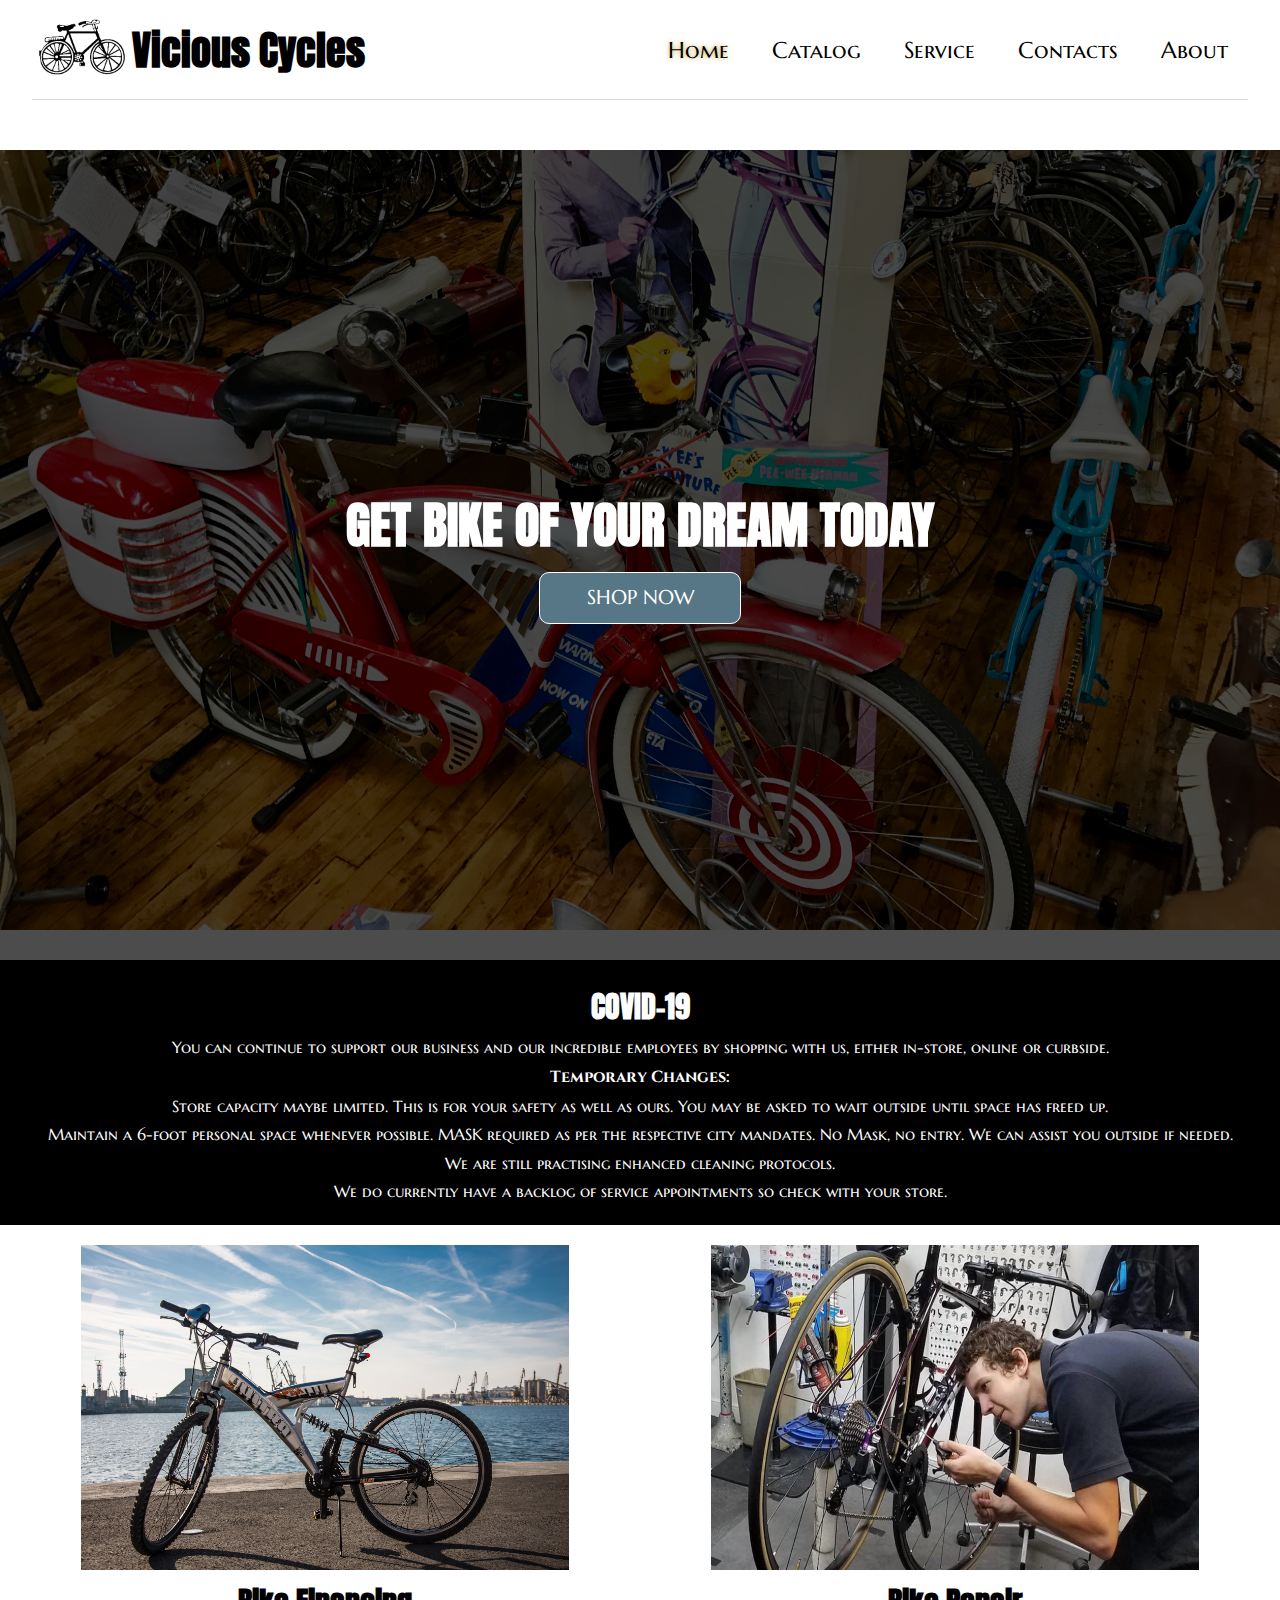
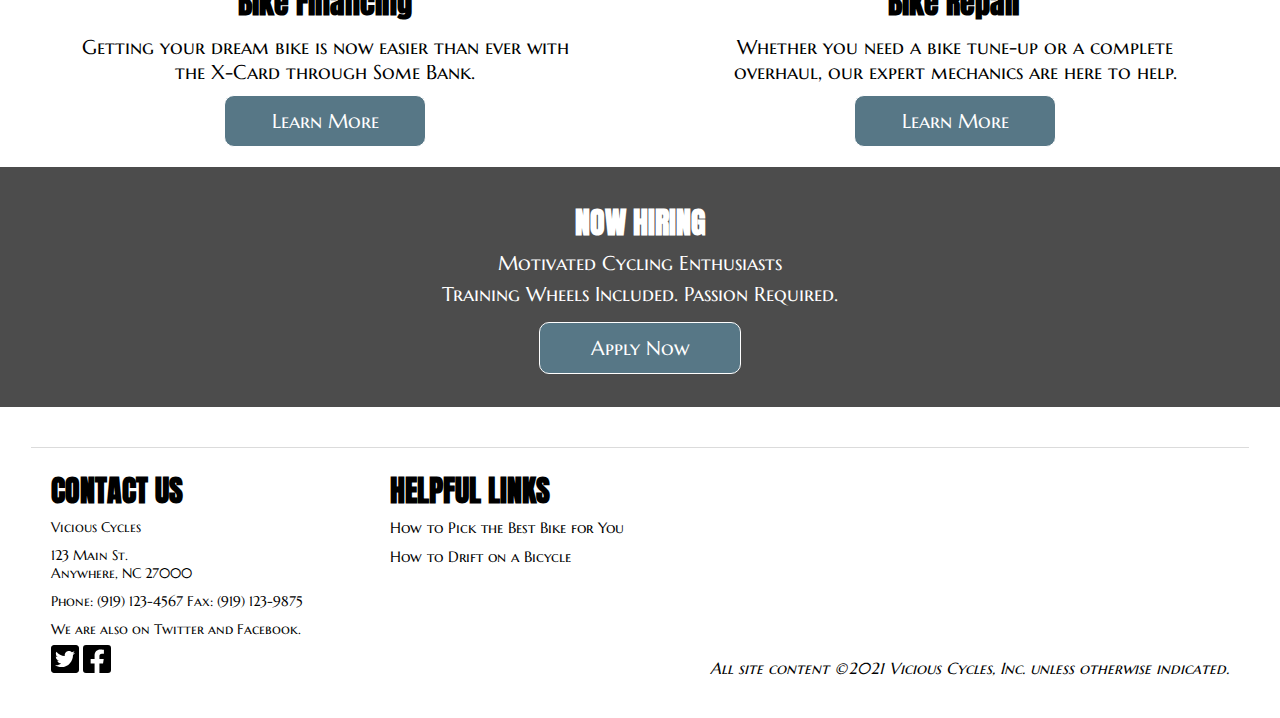
<file: index.html>
<!DOCTYPE html>
<html lang="en">
  <head>
    <meta charset="UTF-8" />
    <meta name="viewport" content="width=device-width, initial-scale=1.0" />
    <title>Vicious Cycles | Home</title>
    <link rel="icon" type="image/x-icon" href="images/favicon/favicon.ico" sizes="32x32">
    <link href="css/index.css" rel="stylesheet" type="text/css" />
  </head>
  <body>
    <header class="header">
      <div class="header__sub-container">
        <div class="logo-container">
          <img
            src="images/logo.png"
            alt="Vicious Cycles Logo"
            class="logo-container__logo"
          />
          <h2 class="logo-container__company-name">Vicious Cycles</h2>
        </div>
        <nav class="nav-container">
          <div class="nav-container__sub-container">
            <a class="nav-container__link nav-container__link_active">Home</a>
            <a href="catalog.html" class="nav-container__link">Catalog</a>
            <a href="service.html" class="nav-container__link">Service</a>
            <a href="contacts.html" class="nav-container__link">Contacts</a>
            <a href="about.html" class="nav-container__link">About</a>
          </div>
          <ul class="nav-container_burger">
            <li class="nav-container_burger__root">
              <ul class="dropdown">
                <li class="dropdown__item">
                  <a href="catalog.html" class="nav-container__link">Catalog</a>
                </li>
                <li class="dropdown__item">
                  <a href="service.html" class="nav-container__link">Service</a>
                </li>
                <li class="dropdown__item">
                  <a href="contacts.html" class="nav-container__link">Contacts</a>
                </li>
                <li class="dropdown__item">
                  <a href="about.html" class="nav-container__link">About</a>
                </li>
              </ul>
            </li>
          </ul>
        </nav>
      </div>
    </header>
    <main class="main">
      <section class="scene">
        <h1 class="scene__title">GET BIKE OF YOUR DREAM TODAY</h1>
        <a href="catalog.html" class="button">SHOP NOW</a>
        <div class="shadow"></div>
      </section>
      <section class="info">
        <h2>COVID-19</h2>
        <p class="info__text">You can continue to support our business and our incredible employees by shopping with us, either in-store, online or curbside.</p>
        <p class="info__text"><span class="info__text bold">Temporary Changes:</span></p>
        <p class="info__text">Store capacity maybe limited. This is for your safety as well as ours. You may be asked to wait outside until space has freed up.</p>
        <p class="info__text">Maintain a 6-foot personal space whenever possible. MASK required as per the respective city mandates. No Mask, no entry. We can assist you outside if needed.</p>
        <p class="info__text">We are still practising enhanced cleaning protocols.</p>
        <p class="info__text">We do currently have a backlog of service appointments so check with your store.</p>
      </section>
      <section class="card-container">
        <div class="card-container__item">
          <img alt="bike" src="images/bike.jpg" class="card-container__item__image" />
          <h2 class="mt10">Bike Financing</h2>
          <p class="mt10 fs2 card-container__item__text">Getting your dream bike is now easier than ever with the X-Card through Some Bank.</p>
          <a href="" class="button">Learn More</a>
        </div>
        <div class="card-container__item">
          <img alt="repair technician" src="images/repair_service.jpg" class="card-container__item__image"/>
          <h2 class="mt10">Bike Repair</h2>
          <p class="mt10 fs2 card-container__item__text">Whether you need a bike tune-up or a complete overhaul, our expert mechanics are here to help.</p>
          <a href="service.html" class="button">Learn More</a>
        </div>
      </section>
      <section class="vertical-alignment now-hiring">
        <h2 class="z1">NOW HIRING</h2>
        <p class="fs2 z1">Motivated Cycling Enthusiasts</p>
        <p class="fs2 z1">Training Wheels Included. Passion Required.</p>
        <a href="" class="button">Apply Now</a>
        <div class="shadow"></div>
      </section>
    </main>
    <footer class="footer">
      <div class="footer__sub-container">
        <section class="vertical-alignment">
          <h2>CONTACT US</h2>
          <p class="contact-us-text">Vicious Cycles</p>
          <p class="contact-us-text">123 Main St. <br> Anywhere, NC 27000</p>
          <p class="contact-us-text">Phone: (919) 123-4567 Fax: (919) 123-9875</p>
          <p class="contact-us-text">We are also on Twitter and Facebook.</p>
          <div><i class="icon icon_twitter"></i><i class="icon icon_facebook"></i></div>
        </section>
        <section class="vertical-alignment">
          <h2>HELPFUL LINKS</h2>
          <a class="link" target="_blank" href="https://www.centurycycles.com/buyers-guides/bicycle-types-how-to-pick-the-best-bike-for-you-pg9.htm">How to Pick the Best Bike for You</a>
          <a class="link" target="_blank" href="https://www.wikihow.com/Drift-on-a-Bicycle">How to Drift on a Bicycle</a>
        </section>
        <div class="copyrights">
          <p class="copyrights__text">All site content ©2021 Vicious Cycles, Inc. unless otherwise indicated.</p>
        </div>
      </div>
    </footer>
  </body>
</html>
</file>
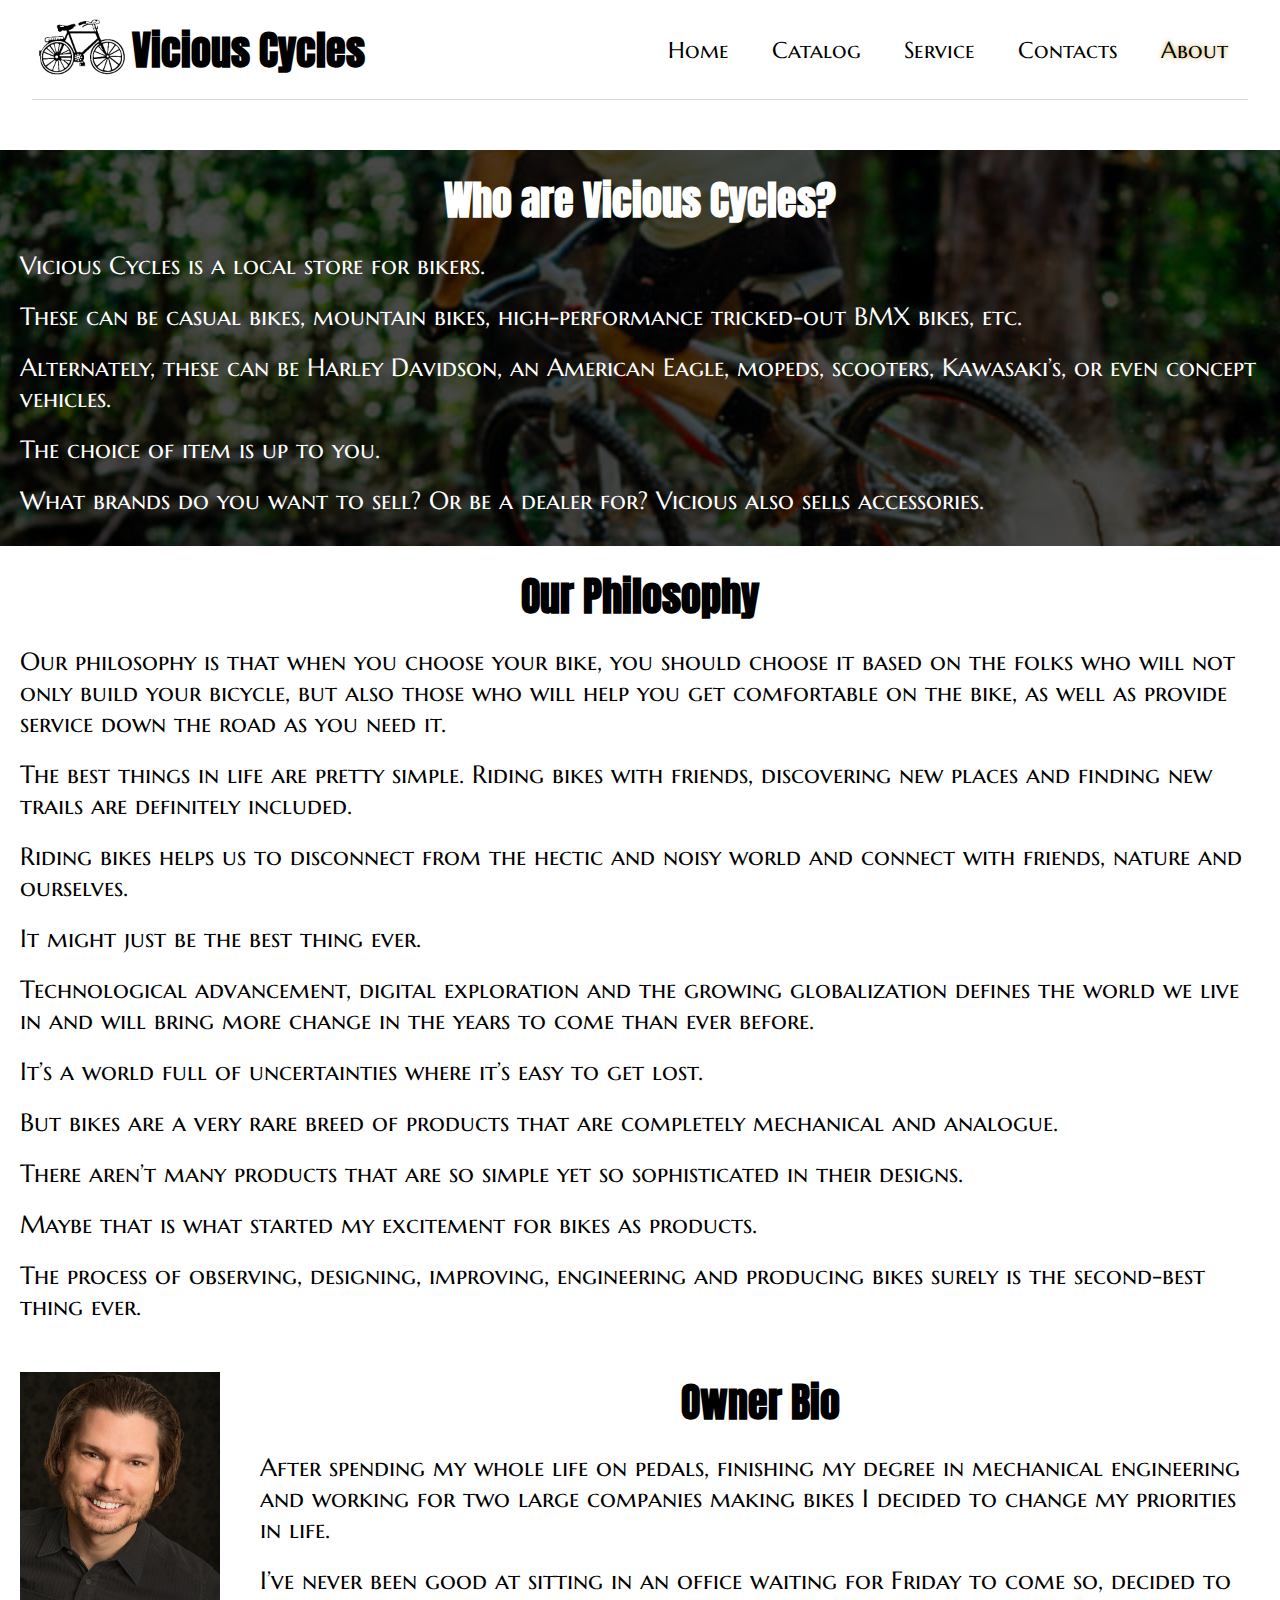
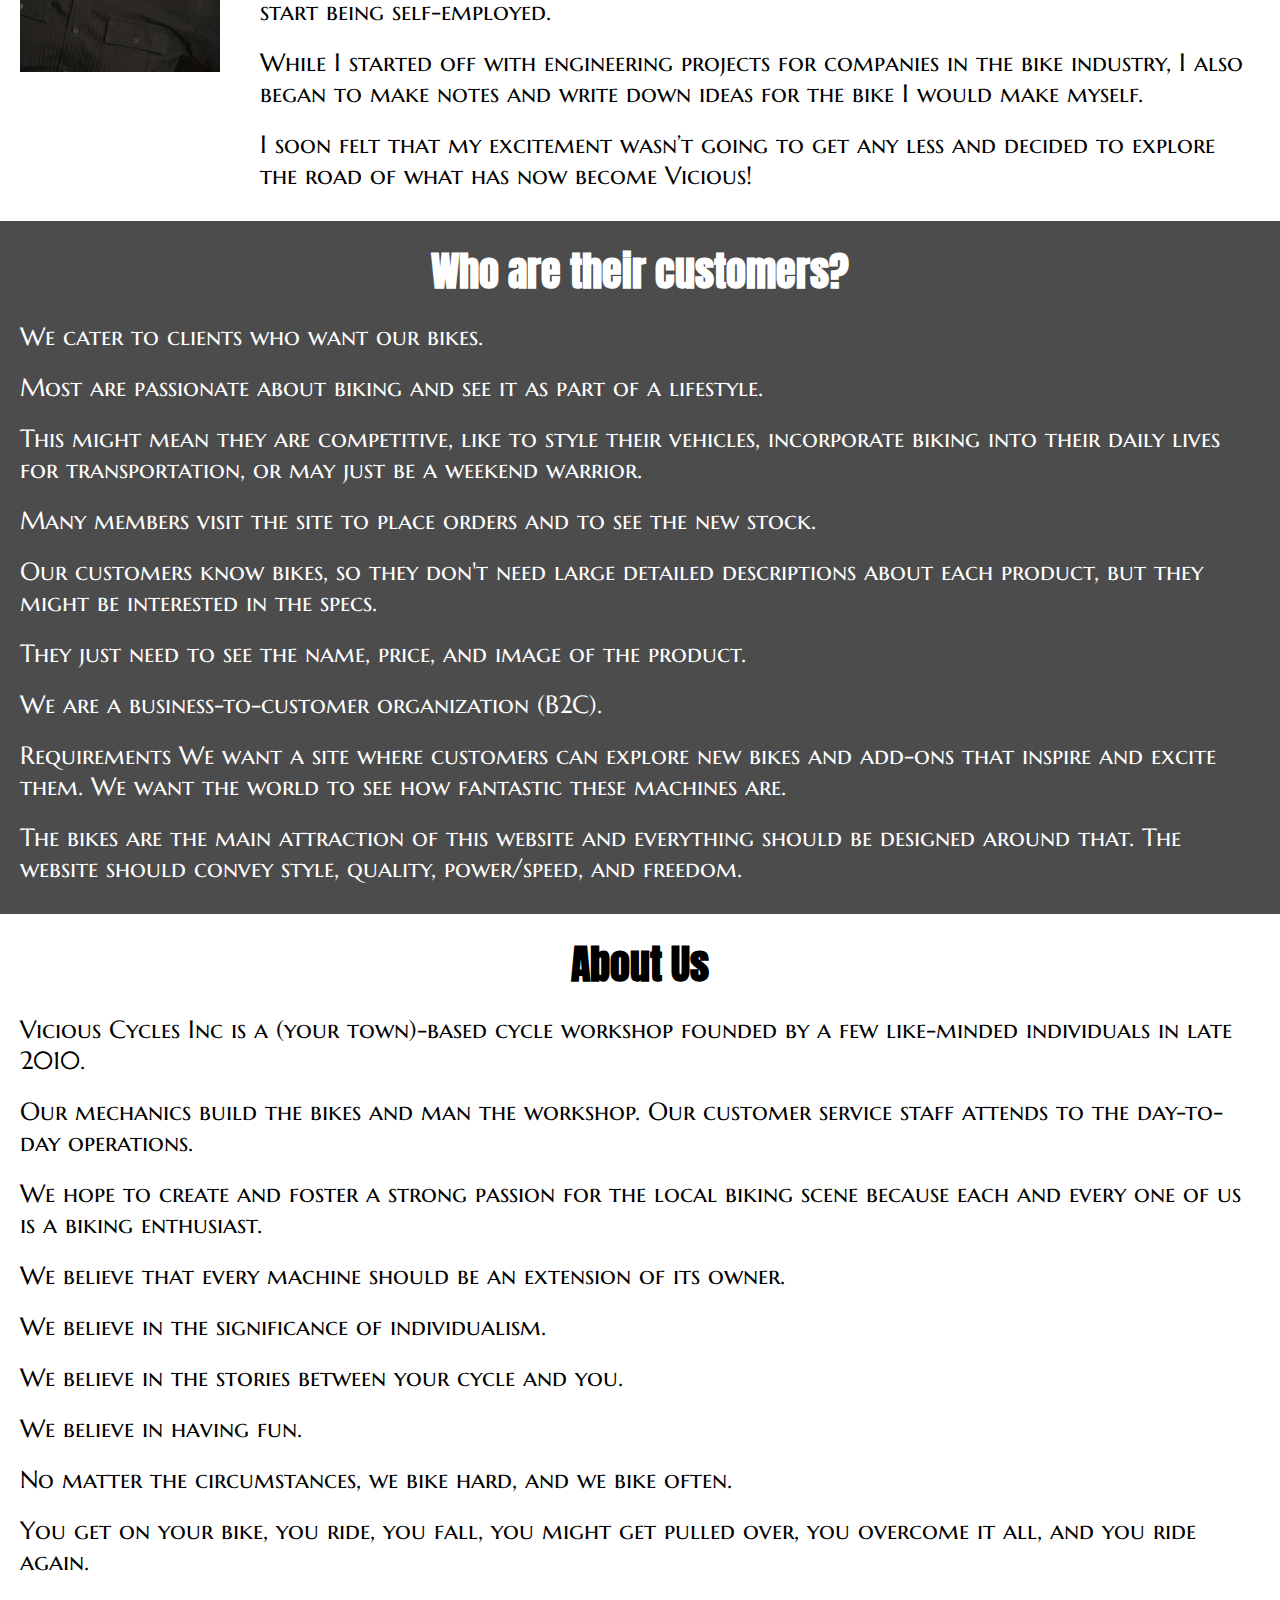
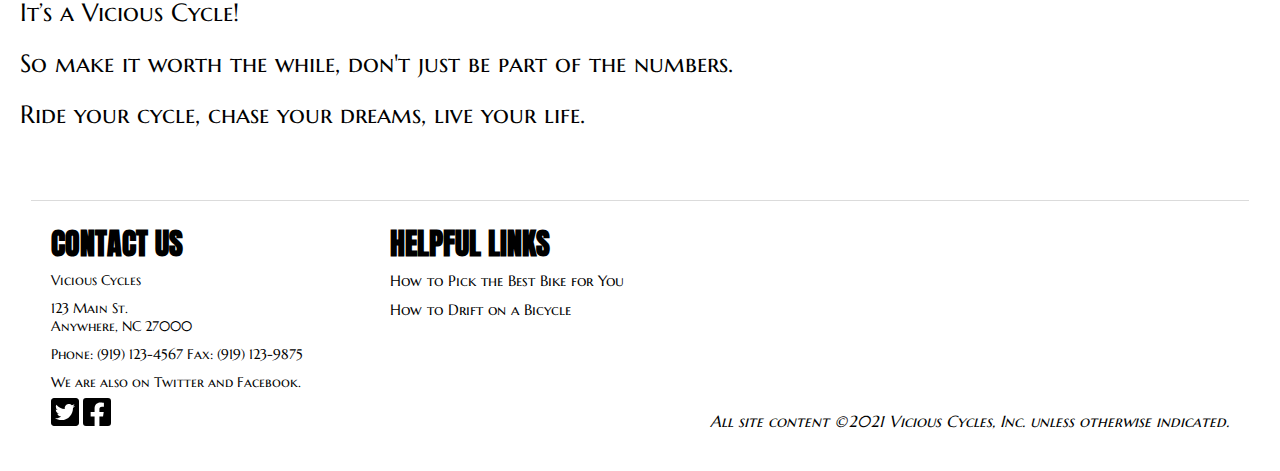
<file: about.html>
<!DOCTYPE html>
<html lang="en">
  <head>
    <meta charset="UTF-8" />
    <meta name="viewport" content="width=device-width, initial-scale=1.0" />
    <title>Vicious Cycles | About</title>
    <link rel="icon" type="image/x-icon" href="images/favicon/favicon.ico" sizes="32x32">
    <link href="css/index.css" rel="stylesheet" type="text/css" />
  </head>
  <body>
    <header class="header">
      <div class="header__sub-container">
        <div class="logo-container">
          <img
            src="images/logo.png"
            alt="Vicious Cycles Logo"
            class="logo-container__logo"
          />
          <h1 class="logo-container__company-name">Vicious Cycles</h1>
        </div>
        <nav class="nav-container">
          <div class="nav-container__sub-container">
            <a href="index.html" class="nav-container__link">Home</a>
            <a href="catalog.html" class="nav-container__link">Catalog</a>
            <a href="service.html" class="nav-container__link">Service</a>
            <a href="contacts.html" class="nav-container__link">Contacts</a>
            <a class="nav-container__link nav-container__link_active">About</a>
          </div>
          <ul class="nav-container_burger">
            <li class="nav-container_burger__root">
              <ul class="dropdown">
                <li class="dropdown__item">
                  <a href="index.html" class="nav-container__link">Home</a>
                </li>
                <li class="dropdown__item">
                  <a href="catalog.html" class="nav-container__link">Catalog</a>
                </li>
                <li class="dropdown__item">
                  <a href="service.html" class="nav-container__link">Service</a>
                </li>
                <li class="dropdown__item">
                  <a href="contacts.html" class="nav-container__link">Contacts</a>
                </li>
              </ul>
            </li>
          </ul>
        </nav>
      </div>
    </header>
    <main class="main">
      <article class="about-article about-article_first-background">
        <div class="about-article__sub-container z1 invert-color">
          <h2 class="about-article__title">Who are Vicious Cycles?</h2>
          <p class="about-article__text">
            Vicious Cycles is a local store for bikers.
          </p>
          <p class="about-article__text">
            These can be casual bikes, mountain bikes, high-performance tricked-out BMX bikes, etc.
          </p>
          <p class="about-article__text">
            Alternately, these can be Harley Davidson, an American Eagle, mopeds, scooters, Kawasaki’s, or even concept vehicles.
          </p>
          <p class="about-article__text">
            The choice of item is up to you.
          </p>
          <p class="about-article__text">
            What brands do you want to sell? Or be a dealer for? Vicious also sells accessories.
          </p>
        </div>
        <div class="shadow"></div>
      </article>
      <article class="about-article">
        <div class="about-article__sub-container">
          <h2 class="about-article__title">Our Philosophy</h2>
          <p class="about-article__text">
            Our philosophy is that when you choose your bike, you should choose it based on the folks who will not only build your bicycle, but also those who will help you get comfortable on the bike, as well as provide service down the road as you need it.
          </p>
          <p class="about-article__text">
            The best things in life are pretty simple. Riding bikes with friends, discovering new places and finding new trails are definitely included.
          </p>
          <p class="about-article__text">
            Riding bikes helps us to disconnect from the hectic and noisy world and connect with friends, nature and ourselves.
          </p>
          <p class="about-article__text">
            It might just be the best thing ever.
          </p>
          <p class="about-article__text">
            Technological advancement, digital exploration and the growing globalization defines the world we live in and will bring more change in the years to come than ever before.
          </p>
          <p class="about-article__text">
            It’s a world full of uncertainties where it’s easy to get lost.
          </p>
          <p class="about-article__text">
            But bikes are a very rare breed of products that are completely mechanical and analogue.
          </p>
          <p class="about-article__text">
            There aren’t many products that are so simple yet so sophisticated in their designs.
          </p>
          <p class="about-article__text">
            Maybe that is what started my excitement for bikes as products.
          </p>
          <p class="about-article__text">
            The process of observing, designing, improving, engineering and producing bikes surely is the second-best thing ever.
          </p>
        </div>
      </article>
      <article class="about-article">
        <img class="photo" src="images/random_dude.jpg" alt="owner's photo">
        <div class="about-article__sub-container bio">
          <h2 class="about-article__title">Owner Bio</h2>
          <p class="about-article__text">
            After spending my whole life on pedals, finishing my degree in mechanical engineering and working for two large companies making bikes I decided to change my priorities in life.
          </p>
          <p class="about-article__text">
            I’ve never been good at sitting in an office waiting for Friday to come so, decided to start being self-employed.
          </p>
          <p class="about-article__text">
            While I started off with engineering projects for companies in the bike industry, I also began to make notes and write down ideas for the bike I would make myself.
          </p>
          <p class="about-article__text">
            I soon felt that my excitement wasn’t going to get any less and decided to explore the road of what has now become Vicious!
          </p>
        </div>
      </article>
      <article class="about-article about-article_second-background">
        <div class="about-article__sub-container z1 invert-color">
          <h2 class="about-article__title">Who are their customers?</h2>
          <p class="about-article__text">
            We cater to clients who want our bikes.
          </p>
          <p class="about-article__text">
            Most are passionate about biking and see it as part of a lifestyle.
          </p>
          <p class="about-article__text">
            This might mean they are competitive, like to style their vehicles, incorporate biking into their daily lives for transportation, or may just be a weekend warrior.
          </p>
          <p class="about-article__text">
            Many members visit the site to place orders and to see the new stock.
          </p>
          <p class="about-article__text">
            Our customers know bikes, so they don't need large detailed descriptions about each product, but they might be interested in the specs.
          </p>
          <p class="about-article__text">
            They just need to see the name, price, and image of the product.
          </p>
          <p class="about-article__text">
            We are a business-to-customer organization (B2C).
          </p>
          <p class="about-article__text">
            Requirements We want a site where customers can explore new bikes and add-ons that inspire and excite them. We want the world to see how fantastic these machines are.
          </p>
          <p class="about-article__text">
            The bikes are the main attraction of this website and everything should be designed around that. The website should convey style, quality, power/speed, and freedom.
          </p>
        </div>
        <div class="shadow"></div>
      </article>
      <article class="about-article">
        <div class="about-article__sub-container">
          <h2 class="about-article__title">About Us</h2>
          <p class="about-article__text">
            Vicious Cycles Inc is a (your town)-based cycle workshop founded by a few like-minded individuals in late 2010.
          </p>
          <p class="about-article__text">
            Our mechanics build the bikes and man the workshop. Our customer service staff attends to the day-to-day operations.
          </p>
          <p class="about-article__text">
            We hope to create and foster a strong passion for the local biking scene because each and every one of us is a biking enthusiast.
          </p>
          <p class="about-article__text">
            We believe that every machine should be an extension of its owner.
          </p>
          <p class="about-article__text">
            We believe in the significance of individualism.
          </p>
          <p class="about-article__text">
            We believe in the stories between your cycle and you.
          </p>
          <p class="about-article__text">
            We believe in having fun.
          </p>
          <p class="about-article__text">
            No matter the circumstances, we bike hard, and we bike often.
          </p>
          <p class="about-article__text">
            You get on your bike, you ride, you fall, you might get pulled over, you overcome it all, and you ride again.
          </p>
          <p class="about-article__text">
            It’s a Vicious Cycle!
          </p>
          <p class="about-article__text">
            So make it worth the while, don't just be part of the numbers.
          </p>
          <p class="about-article__text">
            Ride your cycle, chase your dreams, live your life.
          </p>
        </div>
      </article>
    </main>
    <footer class="footer">
      <div class="footer__sub-container">
        <section class="vertical-alignment">
          <h2>CONTACT US</h2>
          <p class="contact-us-text">Vicious Cycles</p>
          <p class="contact-us-text">123 Main St. <br> Anywhere, NC 27000</p>
          <p class="contact-us-text">Phone: (919) 123-4567 Fax: (919) 123-9875</p>
          <p class="contact-us-text">We are also on Twitter and Facebook.</p>
          <div><i class="icon icon_twitter"></i><i class="icon icon_facebook"></i></div>
        </section>
        <section class="vertical-alignment">
          <h2>HELPFUL LINKS</h2>
          <a class="link" target="_blank" href="https://www.centurycycles.com/buyers-guides/bicycle-types-how-to-pick-the-best-bike-for-you-pg9.htm">How to Pick the Best Bike for You</a>
          <a class="link" target="_blank" href="https://www.wikihow.com/Drift-on-a-Bicycle">How to Drift on a Bicycle</a>
        </section>
        <div class="copyrights">
          <p class="copyrights__text">All site content ©2021 Vicious Cycles, Inc. unless otherwise indicated.</p>
        </div>
      </div>
    </footer>
  </body>
</html>
</file>
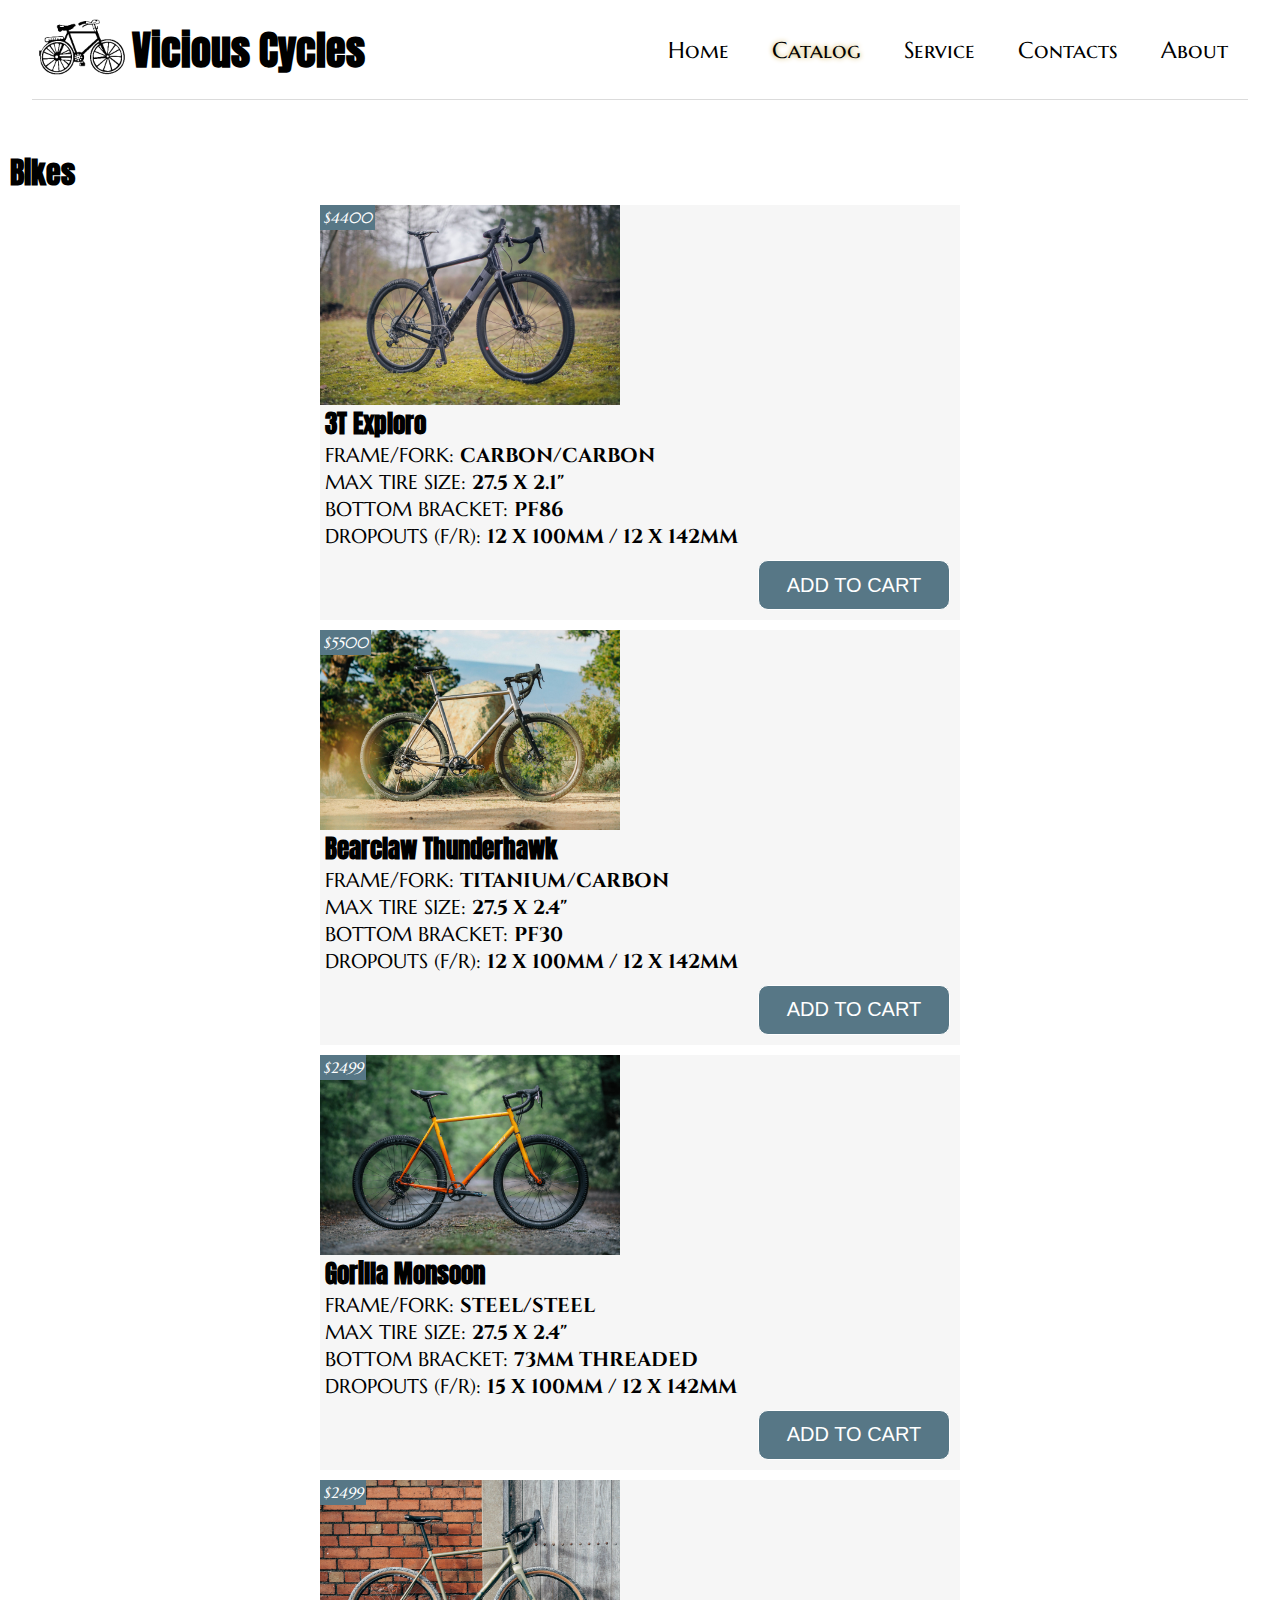
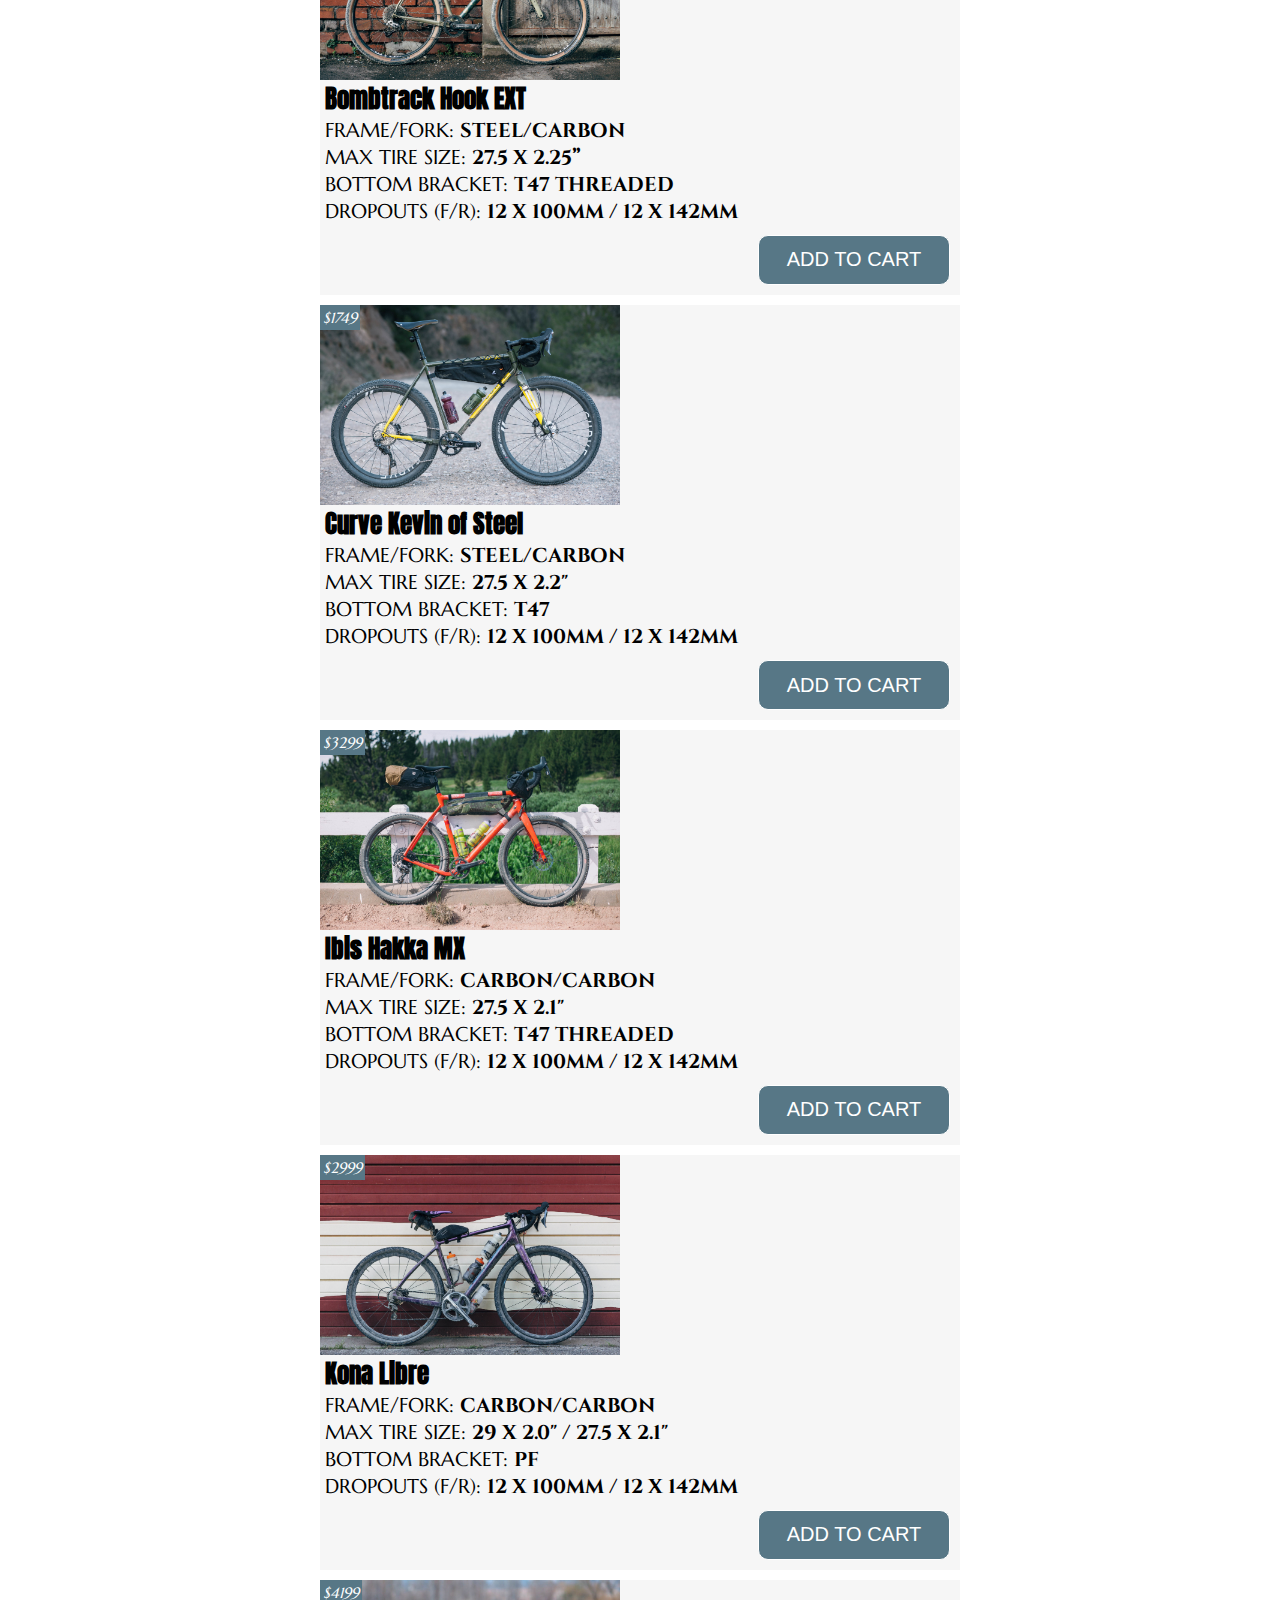
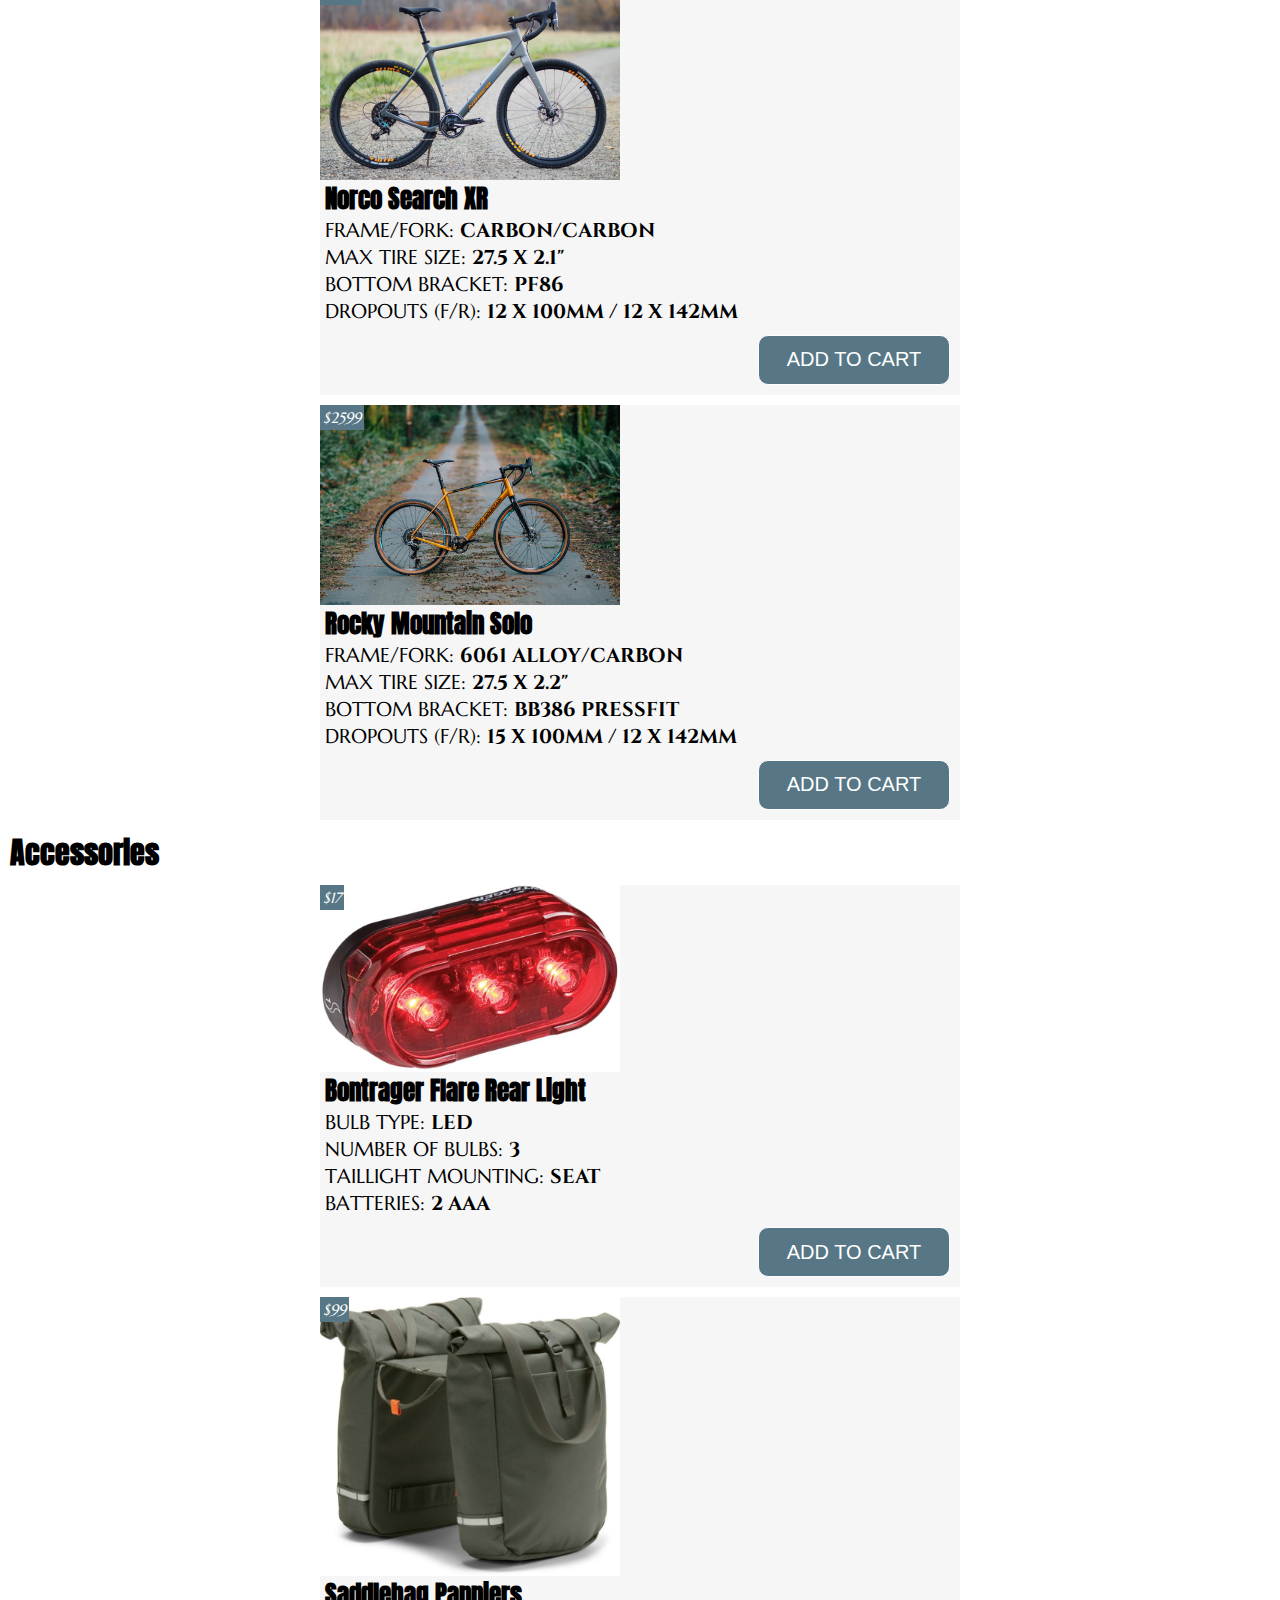
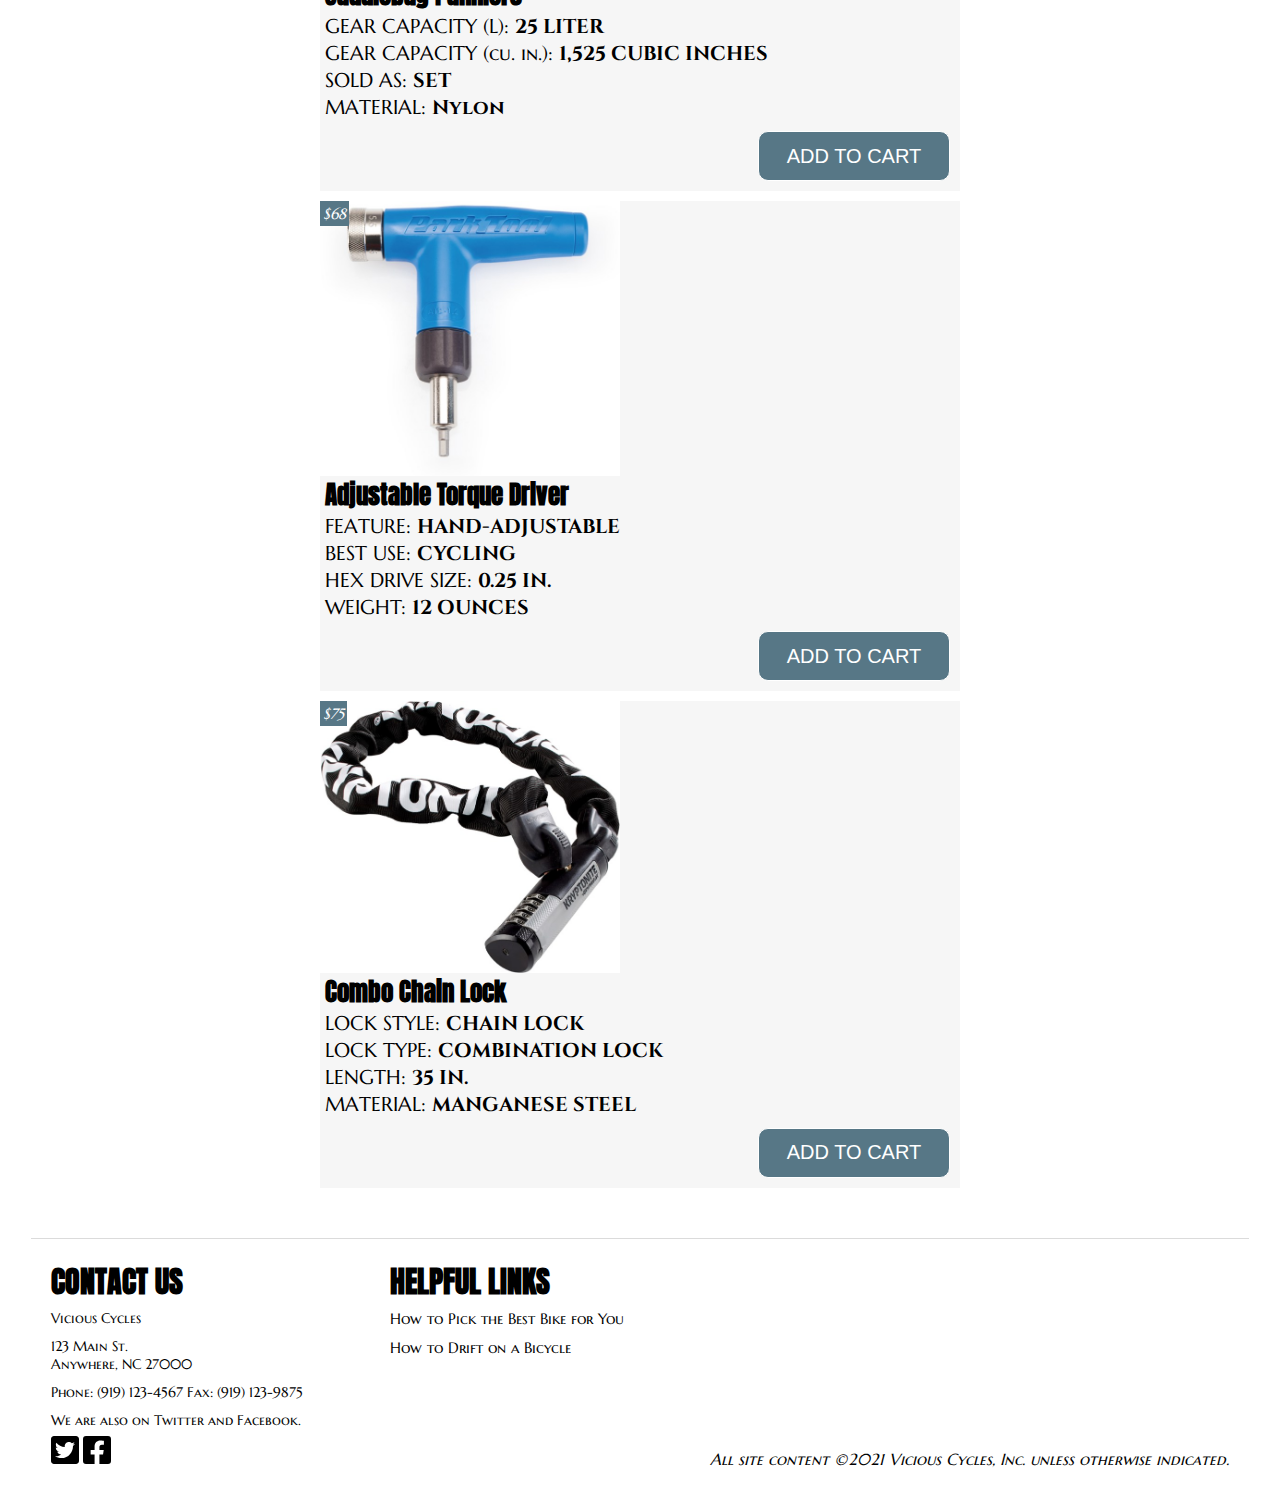
<file: catalog.html>
<!DOCTYPE html>
<html lang="en">
  <head>
    <meta charset="UTF-8" />
    <meta name="viewport" content="width=device-width, initial-scale=1.0" />
    <title>Vicious Cycles | Catalog</title>
    <link rel="icon" type="image/x-icon" href="images/favicon/favicon.ico" sizes="32x32">
    <link href="css/index.css" rel="stylesheet" type="text/css" />
  </head>
  <body>
    <header class="header">
      <div class="header__sub-container">
        <div class="logo-container">
          <img
            src="images/logo.png"
            alt="Vicious Cycles Logo"
            class="logo-container__logo"
          />
          <h1 class="logo-container__company-name">Vicious Cycles</h1>
        </div>
        <nav class="nav-container">
          <div class="nav-container__sub-container">
            <a href="index.html" class="nav-container__link">Home</a>
            <a class="nav-container__link nav-container__link_active">Catalog</a>
            <a href="service.html" class="nav-container__link">Service</a>
            <a href="contacts.html" class="nav-container__link">Contacts</a>
            <a href="about.html" class="nav-container__link">About</a>
          </div>
          <ul class="nav-container_burger">
            <li class="nav-container_burger__root">
              <ul class="dropdown">
                <li class="dropdown__item">
                  <a href="index.html" class="nav-container__link">Home</a>
                </li>
                <li class="dropdown__item">
                  <a href="service.html" class="nav-container__link">Service</a>
                </li>
                <li class="dropdown__item">
                  <a href="contacts.html" class="nav-container__link">Contacts</a>
                </li>
                <li class="dropdown__item">
                  <a href="about.html" class="nav-container__link">About</a>
                </li>
              </ul>
            </li>
          </ul>
        </nav>
      </div>
    </header>
    <main class="main">
        <section>
          <h2 class="ml10">Bikes</h2>
          <div class="catalog-container">
            <div class="catalog-item">
              <div class="catalog-item__price">$4400</div>
              <img alt="bike" src="images/items/3T-Exploro.jpg" class="catalog-item__image">
              <div class="catalog-item__sub-container">
                <h3>3T Exploro</h3>
                <p class="fs2">FRAME/FORK: <span class="fs2 bold">CARBON/CARBON</span></p>
                <p class="fs2">MAX TIRE SIZE: <span class="fs2 bold">27.5 X 2.1"</span></p>
                <p class="fs2">BOTTOM BRACKET: <span class="fs2 bold">PF86</span></p>
                <p class="fs2">DROPOUTS (F/R): <span class="fs2 bold">12 X 100MM / 12 X 142MM</span></p>
              </div>
              <button class="button catalog-item__button">ADD TO CART</button>
            </div>
            <div class="catalog-item">
              <div class="catalog-item__price">$5500</div>
              <img alt="bike" src="images/items/bearclaw-thunderhawk.jpg" class="catalog-item__image">
              <div class="catalog-item__sub-container">
                <h3>Bearclaw Thunderhawk</h3>
                <p class="fs2">FRAME/FORK: <span class="fs2 bold">TITANIUM/CARBON</span></p>
                <p class="fs2">MAX TIRE SIZE: <span class="fs2 bold">27.5 X 2.4"</span></p>
                <p class="fs2">BOTTOM BRACKET: <span class="fs2 bold">PF30</span></p>
                <p class="fs2">DROPOUTS (F/R): <span class="fs2 bold">12 X 100MM / 12 X 142MM</span></p>
              </div>
              <button class="button catalog-item__button">ADD TO CART</button>
            </div>
            <div class="catalog-item">
              <div class="catalog-item__price">$2499</div>
              <img alt="bike" src="images/items/All-City-Gorilla.jpg" class="catalog-item__image">
              <div class="catalog-item__sub-container">
                <h3>Gorilla Monsoon</h3>
                <p class="fs2">FRAME/FORK: <span class="fs2 bold">STEEL/STEEL</span></p>
                <p class="fs2">MAX TIRE SIZE: <span class="fs2 bold">27.5 X 2.4"</span></p>
                <p class="fs2">BOTTOM BRACKET: <span class="fs2 bold">73MM THREADED</span></p>
                <p class="fs2">DROPOUTS (F/R): <span class="fs2 bold">15 X 100MM / 12 X 142MM</span></p>
              </div>
              <button class="button catalog-item__button">ADD TO CART</button>
            </div>
            <div class="catalog-item">
              <div class="catalog-item__price">$2499</div>
              <img alt="bike" src="images/items/bombtrack-hook.jpg" class="catalog-item__image">
              <div class="catalog-item__sub-container">
                <h3>Bombtrack Hook EXT</h3>
                <p class="fs2">FRAME/FORK: <span class="fs2 bold">STEEL/CARBON</span></p>
                <p class="fs2">MAX TIRE SIZE: <span class="fs2 bold">27.5 X 2.25”</span></p>
                <p class="fs2">BOTTOM BRACKET: <span class="fs2 bold">T47 THREADED</span></p>
                <p class="fs2">DROPOUTS (F/R): <span class="fs2 bold">12 X 100MM / 12 X 142MM</span></p>
              </div>
              <button class="button catalog-item__button">ADD TO CART</button>
            </div>
            <div class="catalog-item">
              <div class="catalog-item__price">$1749</div>
              <img alt="bike" src="images/items/Curve-Kevin-of-Steel.jpg" class="catalog-item__image">
              <div class="catalog-item__sub-container">
                <h3>Curve Kevin of Steel</h3>
                <p class="fs2">FRAME/FORK: <span class="fs2 bold">STEEL/CARBON</span></p>
                <p class="fs2">MAX TIRE SIZE: <span class="fs2 bold">27.5 X 2.2"</span></p>
                <p class="fs2">BOTTOM BRACKET: <span class="fs2 bold">T47</span></p>
                <p class="fs2">DROPOUTS (F/R): <span class="fs2 bold">12 X 100MM / 12 X 142MM</span></p>
              </div>
              <button class="button catalog-item__button">ADD TO CART</button>
            </div>
            <div class="catalog-item">
              <div class="catalog-item__price">$3299</div>
              <img alt="bike" src="images/items/Ibis-Hakka.jpg" class="catalog-item__image">
              <div class="catalog-item__sub-container">
                <h3>Ibis Hakka MX</h3>
                <p class="fs2">FRAME/FORK: <span class="fs2 bold">CARBON/CARBON</span></p>
                <p class="fs2">MAX TIRE SIZE: <span class="fs2 bold">27.5 X 2.1"</span></p>
                <p class="fs2">BOTTOM BRACKET: <span class="fs2 bold">T47 THREADED</span></p>
                <p class="fs2">DROPOUTS (F/R): <span class="fs2 bold">12 X 100MM / 12 X 142MM</span></p>
              </div>
              <button class="button catalog-item__button">ADD TO CART</button>
            </div>
            <div class="catalog-item">
              <div class="catalog-item__price">$2999</div>
              <img alt="bike" src="images/items/Kona-Libre.jpg" class="catalog-item__image">
              <div class="catalog-item__sub-container">
                <h3>Kona Libre</h3>
                <p class="fs2">FRAME/FORK: <span class="fs2 bold">CARBON/CARBON</span></p>
                <p class="fs2">MAX TIRE SIZE: <span class="fs2 bold">29 X 2.0" / 27.5 X 2.1"</span></p>
                <p class="fs2">BOTTOM BRACKET: <span class="fs2 bold">PF</span></p>
                <p class="fs2">DROPOUTS (F/R): <span class="fs2 bold">12 X 100MM / 12 X 142MM</span></p>
              </div>
              <button class="button catalog-item__button">ADD TO CART</button>
            </div>
            <div class="catalog-item">
              <div class="catalog-item__price">$4199</div>
              <img alt="bike" src="images/items/Norco-Search-XR.jpg" class="catalog-item__image">
              <div class="catalog-item__sub-container">
                <h3>Norco Search XR</h3>
                <p class="fs2">FRAME/FORK: <span class="fs2 bold">CARBON/CARBON</span></p>
                <p class="fs2">MAX TIRE SIZE: <span class="fs2 bold">27.5 X 2.1"</span></p>
                <p class="fs2">BOTTOM BRACKET: <span class="fs2 bold">PF86</span></p>
                <p class="fs2">DROPOUTS (F/R): <span class="fs2 bold">12 X 100MM / 12 X 142MM</span></p>
              </div>
              <button class="button catalog-item__button">ADD TO CART</button>
            </div>
            <div class="catalog-item">
              <div class="catalog-item__price">$2599</div>
              <img alt="bike" src="images/items/Rocky-Mountain.jpg" class="catalog-item__image">
              <div class="catalog-item__sub-container">
                <h3>Rocky Mountain Solo</h3>
                <p class="fs2">FRAME/FORK: <span class="fs2 bold">6061 ALLOY/CARBON</span></p>
                <p class="fs2">MAX TIRE SIZE: <span class="fs2 bold">27.5 X 2.2"</span></p>
                <p class="fs2">BOTTOM BRACKET: <span class="fs2 bold">BB386 PRESSFIT</span></p>
                <p class="fs2">DROPOUTS (F/R): <span class="fs2 bold">15 X 100MM / 12 X 142MM</span></p>
              </div>
              <button class="button catalog-item__button">ADD TO CART</button>
            </div>
          </div>
        </section>
        <section>
          <h2 class="ml10">Accessories</h2>
          <div class="catalog-container">
            <div class="catalog-item">
              <div class="catalog-item__price">$17</div>
              <img alt="bike" src="images/items/rear-light.jpeg" class="catalog-item__image">
              <div class="catalog-item__sub-container">
                <h3>Bontrager Flare Rear Light</h3>
                <p class="fs2">BULB TYPE: <span class="fs2 bold">LED</span></p>
                <p class="fs2">NUMBER OF BULBS: <span class="fs2 bold">3</span></p>
                <p class="fs2">TAILLIGHT MOUNTING: <span class="fs2 bold">SEAT</span></p>
                <p class="fs2">BATTERIES: <span class="fs2 bold">2 AAA</span></p>
              </div>
              <button class="button catalog-item__button">ADD TO CART</button>
            </div>
            <div class="catalog-item">
              <div class="catalog-item__price">$99</div>
              <img alt="bike" src="images/items/Saddlebag.jpeg" class="catalog-item__image">
              <div class="catalog-item__sub-container">
                <h3>Saddlebag Panniers</h3>
                <p class="fs2">GEAR CAPACITY (L): <span class="fs2 bold">25 LITER</span></p>
                <p class="fs2">GEAR CAPACITY (cu. in.): <span class="fs2 bold">1,525 CUBIC INCHES</span></p>
                <p class="fs2">SOLD AS: <span class="fs2 bold">SET</span></p>
                <p class="fs2">MATERIAL: <span class="fs2 bold">Nylon</span></p>
              </div>
              <button class="button catalog-item__button">ADD TO CART</button>
            </div>
            <div class="catalog-item">
              <div class="catalog-item__price">$68</div>
              <img alt="bike" src="images/items/tool.jpeg" class="catalog-item__image">
              <div class="catalog-item__sub-container">
                <h3>Adjustable Torque Driver</h3>
                <p class="fs2">FEATURE: <span class="fs2 bold">HAND-ADJUSTABLE</span></p>
                <p class="fs2">BEST USE: <span class="fs2 bold">CYCLING</span></p>
                <p class="fs2">HEX DRIVE SIZE: <span class="fs2 bold">0.25 IN.</span></p>
                <p class="fs2">WEIGHT: <span class="fs2 bold">12 OUNCES</span></p>
              </div>
              <button class="button catalog-item__button">ADD TO CART</button>
            </div>
            <div class="catalog-item">
              <div class="catalog-item__price">$75</div>
              <img alt="bike" src="images/items/chain-lock.jpeg" class="catalog-item__image">
              <div class="catalog-item__sub-container">
                <h3>Combo Chain Lock</h3>
                <p class="fs2">LOCK STYLE: <span class="fs2 bold">CHAIN LOCK</span></p>
                <p class="fs2">LOCK TYPE: <span class="fs2 bold">COMBINATION LOCK</span></p>
                <p class="fs2">LENGTH: <span class="fs2 bold">35 IN.</span></p>
                <p class="fs2">MATERIAL: <span class="fs2 bold">MANGANESE STEEL</span></p>
              </div>
              <button class="button catalog-item__button">ADD TO CART</button>
            </div>
          </div>
        </section>
    </main>
    <footer class="footer">
      <div class="footer__sub-container">
        <section class="vertical-alignment">
          <h2>CONTACT US</h2>
          <p class="contact-us-text">Vicious Cycles</p>
          <p class="contact-us-text">123 Main St. <br> Anywhere, NC 27000</p>
          <p class="contact-us-text">Phone: (919) 123-4567 Fax: (919) 123-9875</p>
          <p class="contact-us-text">We are also on Twitter and Facebook.</p>
          <div><i class="icon icon_twitter"></i><i class="icon icon_facebook"></i></div>
        </section>
        <section class="vertical-alignment">
          <h2>HELPFUL LINKS</h2>
          <a class="link" target="_blank" href="https://www.centurycycles.com/buyers-guides/bicycle-types-how-to-pick-the-best-bike-for-you-pg9.htm">How to Pick the Best Bike for You</a>
          <a class="link" target="_blank" href="https://www.wikihow.com/Drift-on-a-Bicycle">How to Drift on a Bicycle</a>
        </section>
        <div class="copyrights">
          <p class="copyrights__text">All site content ©2021 Vicious Cycles, Inc. unless otherwise indicated.</p>
        </div>
      </div>
    </footer>
  </body>
</html>
</file>
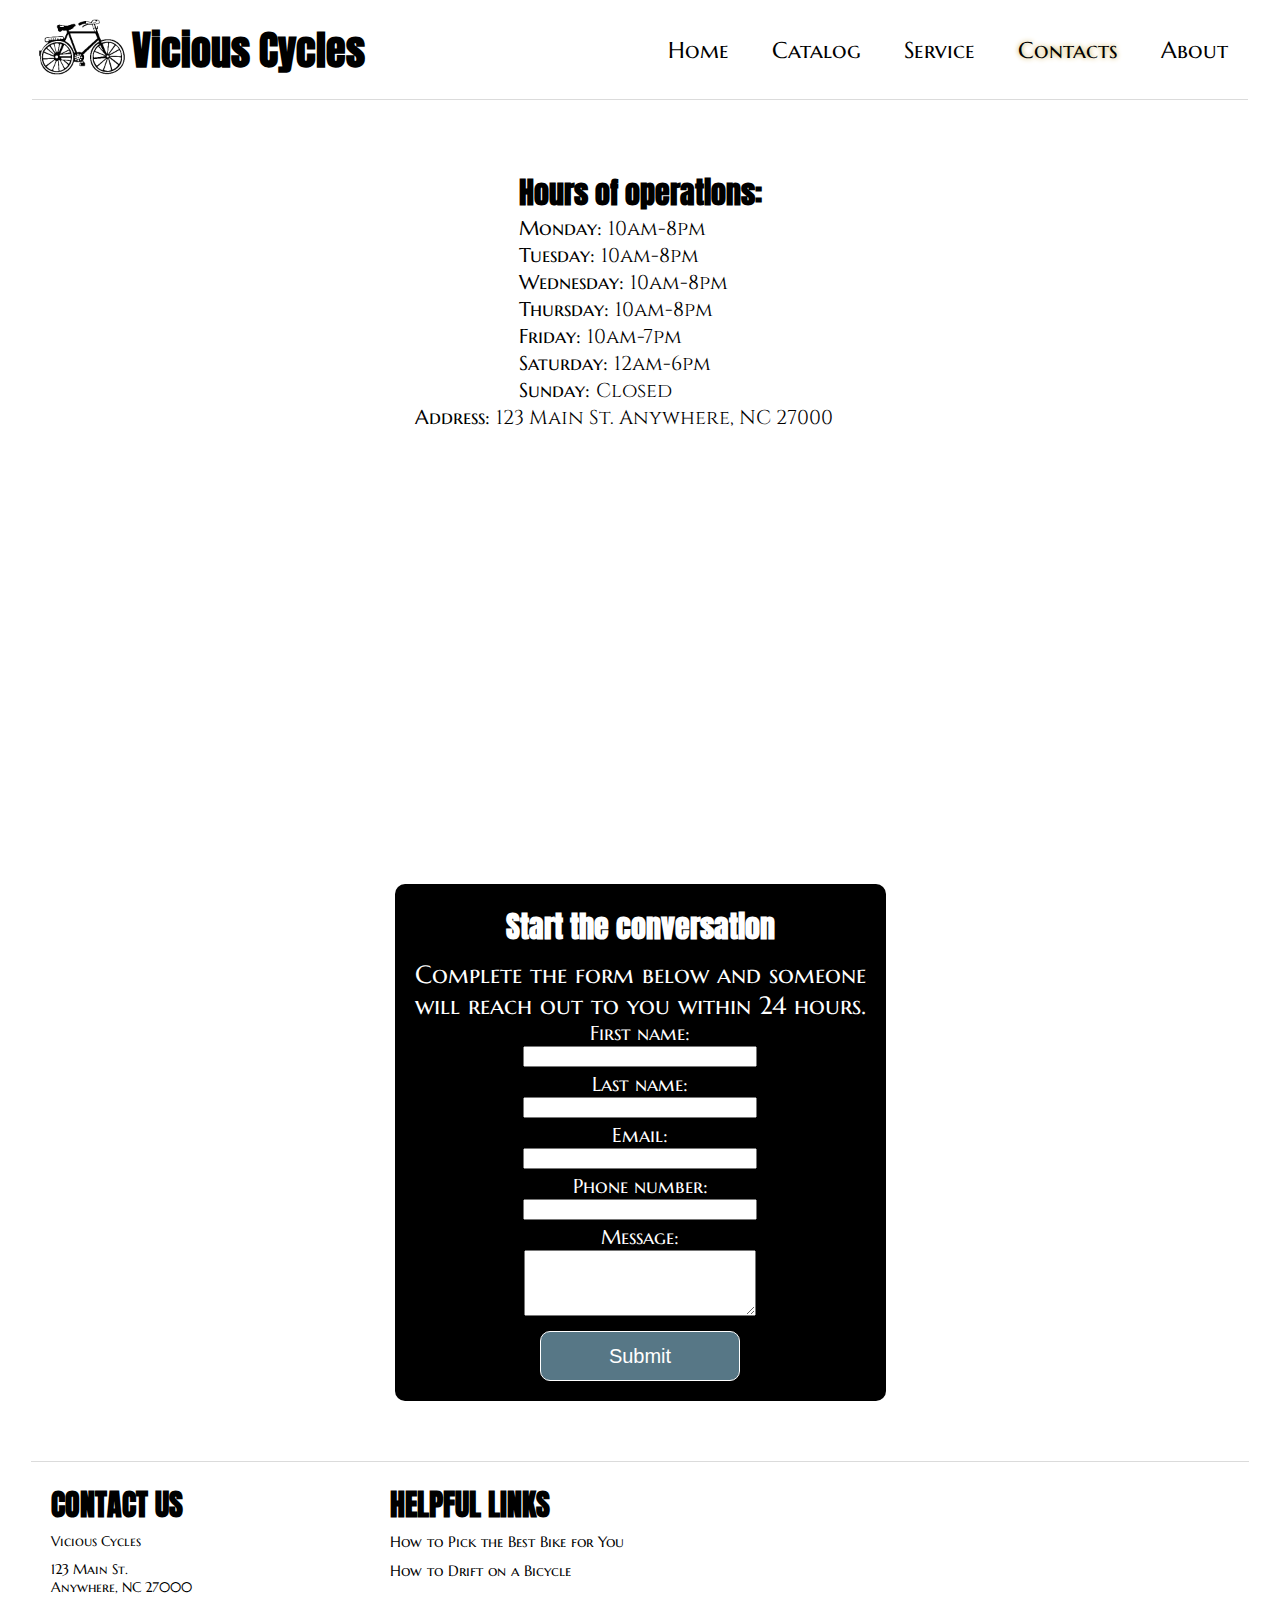
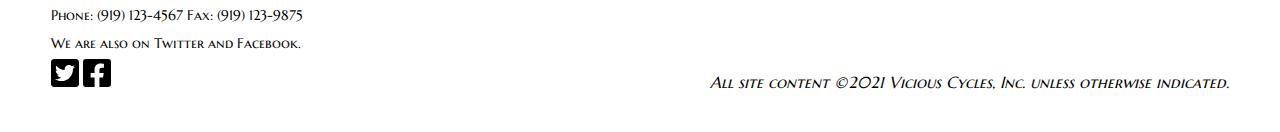
<file: contacts.html>
<!DOCTYPE html>
<html lang="en">
  <head>
    <meta charset="UTF-8" />
    <meta name="viewport" content="width=device-width, initial-scale=1.0" />
    <title>Vicious Cycles | Contacts</title>
    <link rel="icon" type="image/x-icon" href="images/favicon/favicon.ico" sizes="32x32">
    <link href="css/index.css" rel="stylesheet" type="text/css" />
  </head>
  <body>
    <header class="header">
      <div class="header__sub-container">
        <div class="logo-container">
          <img
            src="images/logo.png"
            alt="Vicious Cycles Logo"
            class="logo-container__logo"
          />
          <h1 class="logo-container__company-name">Vicious Cycles</h1>
        </div>
        <nav class="nav-container">
          <div class="nav-container__sub-container">
            <a href="index.html" class="nav-container__link">Home</a>
            <a href="catalog.html" class="nav-container__link">Catalog</a>
            <a href="service.html" class="nav-container__link">Service</a>
            <a class="nav-container__link nav-container__link_active">Contacts</a>
            <a href="about.html" class="nav-container__link">About</a>
          </div>
          <ul class="nav-container_burger">
            <li class="nav-container_burger__root">
              <ul class="dropdown">
                <li class="dropdown__item">
                  <a href="index.html" class="nav-container__link">Home</a>
                </li>
                <li class="dropdown__item">
                  <a href="catalog.html" class="nav-container__link">Catalog</a>
                </li>
                <li class="dropdown__item">
                  <a href="service.html" class="nav-container__link">Service</a>
                </li>
                <li class="dropdown__item">
                  <a href="about.html" class="nav-container__link">About</a>
                </li>
              </ul>
            </li>
          </ul>
        </nav>
      </div>
    </header>
    <main class="main">
      <div class="information-block">
        <div>
          <h2>Hours of operations:</h2>
          <p class="fs2">Monday: <span class="fs2 address">10am-8pm</span></p>
          <p class="fs2">Tuesday: <span class="fs2 address">10am-8pm</span></p>
          <p class="fs2">Wednesday: <span class="fs2 address">10am-8pm</span></p>
          <p class="fs2">Thursday: <span class="fs2 address">10am-8pm</span></p>
          <p class="fs2">Friday: <span class="fs2 address">10am-7pm</span></p>
          <p class="fs2">Saturday: <span class="fs2 address">12am-6pm</span></p>
          <p class="fs2">Sunday: <span class="fs2 address">Closed</span></p>
        </div>
        <div>
          <p class="fs2">Address: <span class="fs2 address">123 Main St. Anywhere, NC 27000</span></p>
          <iframe src="https://www.google.com/maps/embed?pb=!1m14!1m12!1m3!1d12470.332514741878!2d-78.9164734882152!3d35.487379581137084!2m3!1f0!2f0!3f0!3m2!1i1024!2i768!4f13.1!5e1!3m2!1sen!2sus!4v1638081262951!5m2!1sen!2sus" width="450" height="450" style="border:0;" allowfullscreen="" loading="lazy"></iframe>
        </div>
        <aside class="contact-form__container">
          <form class="contact-form">
            <h2>Start the conversation</h2>
            <p class="fs2-5 mt10">Complete the form below and someone<br>will reach out to you within 24 hours.</p>
            <label for="fname" class="fs2">First name:</label>
            <input type="text" id="fname" name="fname" class="contact-form__input">
            <label for="lname" class="fs2">Last name:</label>
            <input type="text" id="lname" name="lname" class="contact-form__input">
            <label for="email" class="fs2">Email:</label>
            <input type="email" id="email" name="email" class="contact-form__input">
            <label for="birthday" class="fs2">Phone number:</label>
            <input type="tel" id="birthday" name="birthday" class="contact-form__input">
            <label for="message" class="fs2">Message:</label>
            <textarea id="message" name="birthday" rows="4" class="contact-form__input"></textarea>
            <input class="button" type="submit" value="Submit">
          </form>
        </aside>
      </div>
    </main>
    <footer class="footer">
      <div class="footer__sub-container">
        <section class="vertical-alignment">
          <h2>CONTACT US</h2>
          <p class="contact-us-text">Vicious Cycles</p>
          <p class="contact-us-text">123 Main St. <br> Anywhere, NC 27000</p>
          <p class="contact-us-text">Phone: (919) 123-4567 Fax: (919) 123-9875</p>
          <p class="contact-us-text">We are also on Twitter and Facebook.</p>
          <div><i class="icon icon_twitter"></i><i class="icon icon_facebook"></i></div>
        </section>
        <section class="vertical-alignment">
          <h2>HELPFUL LINKS</h2>
          <a class="link" target="_blank" href="https://www.centurycycles.com/buyers-guides/bicycle-types-how-to-pick-the-best-bike-for-you-pg9.htm">How to Pick the Best Bike for You</a>
          <a class="link" target="_blank" href="https://www.wikihow.com/Drift-on-a-Bicycle">How to Drift on a Bicycle</a>
        </section>
        <div class="copyrights">
          <p class="copyrights__text">All site content ©2021 Vicious Cycles, Inc. unless otherwise indicated.</p>
        </div>
      </div>
    </footer>
  </body>
</html>
</file>
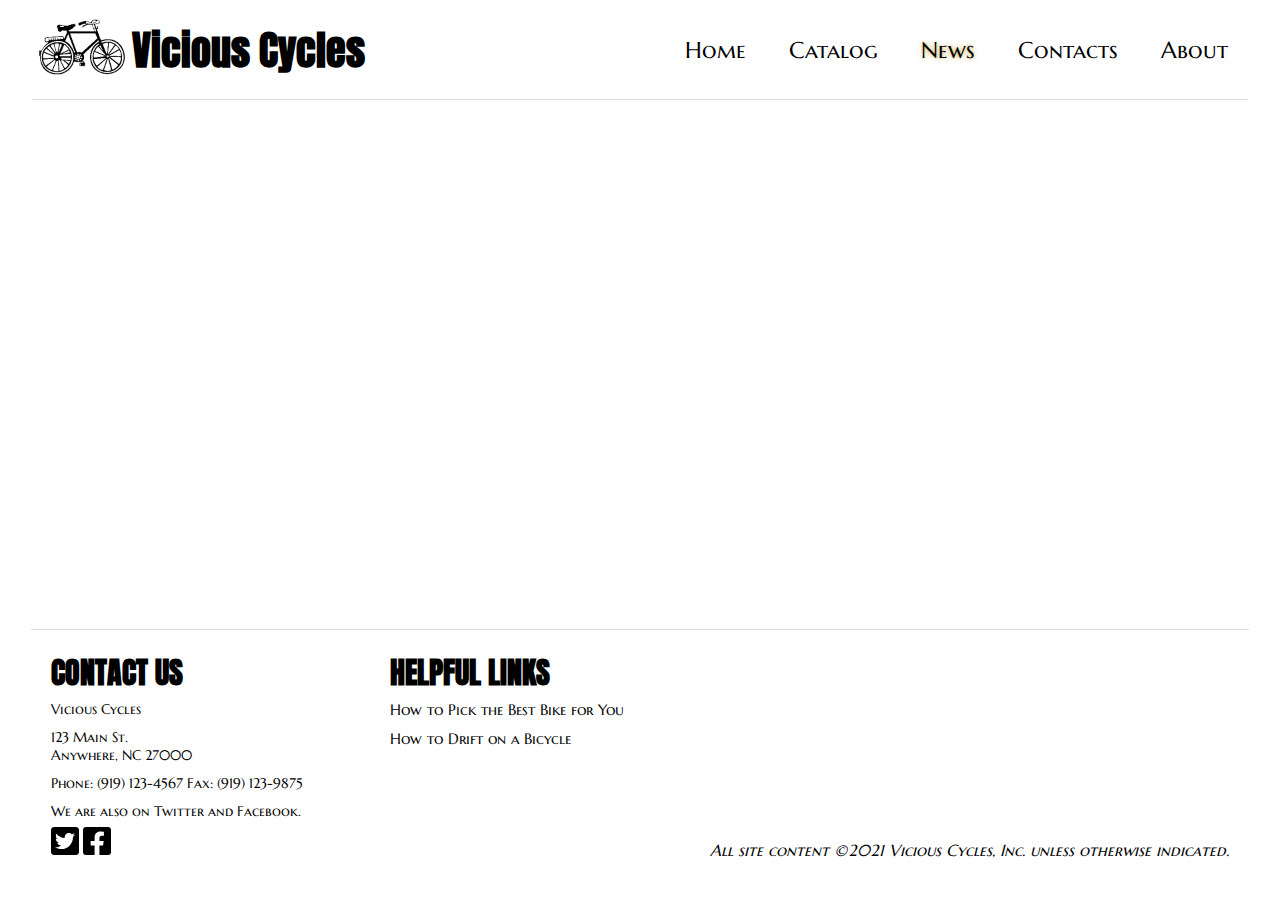
<file: news.html>
<!DOCTYPE html>
<html lang="en">
  <head>
    <meta charset="UTF-8" />
    <meta name="viewport" content="width=device-width, initial-scale=1.0" />
    <title>Vicious Cycles | News</title>
    <link href="css/index.css" rel="stylesheet" type="text/css" />
  </head>
  <body>
    <header class="header">
      <div class="header__sub-container">
        <div class="logo-container">
          <img
            src="images/logo.png"
            alt="Vicious Cycles Logo"
            class="logo-container__logo"
          />
          <h1 class="logo-container__company-name">Vicious Cycles</h1>
        </div>
        <nav class="nav-container">
          <div class="nav-container__sub-container">
            <a href="index.html" class="nav-container__link">Home</a>
            <a href="catalog.html" class="nav-container__link">Catalog</a>
            <a class="nav-container__link nav-container__link_active">News</a>
            <a href="contacts.html" class="nav-container__link">Contacts</a>
            <a href="about.html" class="nav-container__link">About</a>
          </div>
          <ul class="nav-container_burger">
            <li class="nav-container_burger__root">
              <ul class="dropdown">
                <li class="dropdown__item">
                  <a href="index.html" class="nav-container__link">Home</a>
                </li>
                <li class="dropdown__item">
                  <a href="catalog.html" class="nav-container__link">Catalog</a>
                </li>
                <li class="dropdown__item">
                  <a href="contacts.html" class="nav-container__link">Contacts</a>
                </li>
                <li class="dropdown__item">
                  <a href="about.html" class="nav-container__link">About</a>
                </li>
              </ul>
            </li>
          </ul>
        </nav>
      </div>
    </header>
    <main class="main"></main>
    <footer class="footer">
      <div class="footer__sub-container">
        <section class="vertical-alignment">
          <h2>CONTACT US</h2>
          <p class="contact-us-text">Vicious Cycles</p>
          <p class="contact-us-text">123 Main St. <br> Anywhere, NC 27000</p>
          <p class="contact-us-text">Phone: (919) 123-4567 Fax: (919) 123-9875</p>
          <p class="contact-us-text">We are also on Twitter and Facebook.</p>
          <div><i class="icon icon_twitter"></i><i class="icon icon_facebook"></i></div>
        </section>
        <section class="vertical-alignment">
          <h2>HELPFUL LINKS</h2>
          <a class="link" target="_blank" href="https://www.centurycycles.com/buyers-guides/bicycle-types-how-to-pick-the-best-bike-for-you-pg9.htm">How to Pick the Best Bike for You</a>
          <a class="link" target="_blank" href="https://www.wikihow.com/Drift-on-a-Bicycle">How to Drift on a Bicycle</a>
        </section>
        <section class="copyrights">
          <p class="copyrights__text">All site content ©2021 Vicious Cycles, Inc. unless otherwise indicated.</p>
        </section>
      </div>
    </footer>
  </body>
</html>
</file>
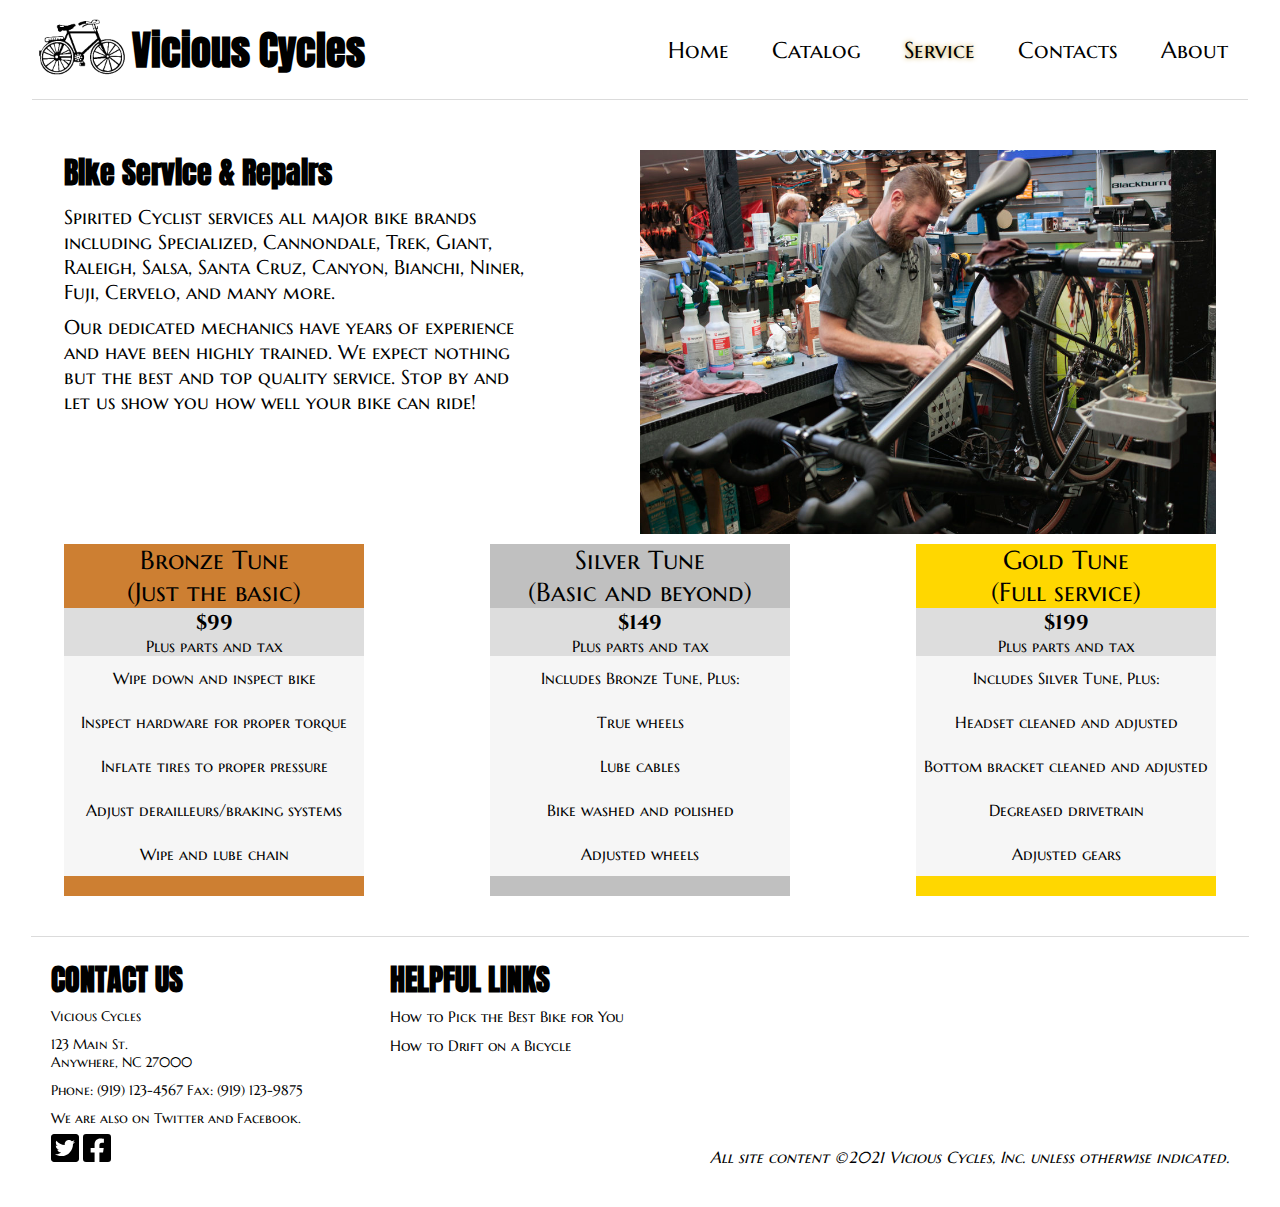
<file: service.html>
<!DOCTYPE html>
<html lang="en">
  <head>
    <meta charset="UTF-8" />
    <meta name="viewport" content="width=device-width, initial-scale=1.0" />
    <title>Vicious Cycles | Service</title>
    <link rel="icon" type="image/x-icon" href="images/favicon/favicon.ico" sizes="32x32">
    <link href="css/index.css" rel="stylesheet" type="text/css" />
  </head>
  <body>
    <header class="header">
      <div class="header__sub-container">
        <div class="logo-container">
          <img
            src="images/logo.png"
            alt="Vicious Cycles Logo"
            class="logo-container__logo"
          />
          <h1 class="logo-container__company-name">Vicious Cycles</h1>
        </div>
        <nav class="nav-container">
          <div class="nav-container__sub-container">
            <a href="index.html" class="nav-container__link">Home</a>
            <a href="catalog.html" class="nav-container__link">Catalog</a>
            <a class="nav-container__link nav-container__link_active">Service</a>
            <a href="contacts.html" class="nav-container__link">Contacts</a>
            <a href="about.html" class="nav-container__link">About</a>
          </div>
          <ul class="nav-container_burger">
            <li class="nav-container_burger__root">
              <ul class="dropdown">
                <li class="dropdown__item">
                  <a href="index.html" class="nav-container__link">Home</a>
                </li>
                <li class="dropdown__item">
                  <a href="catalog.html" class="nav-container__link">Catalog</a>
                </li>
                <li class="dropdown__item">
                  <a href="contacts.html" class="nav-container__link">Contacts</a>
                </li>
                <li class="dropdown__item">
                  <a href="about.html" class="nav-container__link">About</a>
                </li>
              </ul>
            </li>
          </ul>
        </nav>
      </div>
    </header>
    <main class="main">
      <div class="service-block">
        <div class="service-block__description mb10">
          <div class="service-block__description__text">
            <h2>Bike Service & Repairs</h2>
            <p class="fs2 mt10">Spirited Cyclist services all major bike brands including Specialized, Cannondale, Trek, Giant, Raleigh, Salsa, Santa Cruz, Canyon, Bianchi, Niner, Fuji, Cervelo, and many more.</p>
            <p class="fs2 mt10">Our dedicated mechanics have years of experience and have been highly trained. We expect nothing but the best and top quality service. Stop by and let us show you how well your bike can ride!</p>
          </div>
          <img alt="repair technician" src="images/bike-service.jpg" class="service-block__description__image"/>
        </div>
        <div>
          <div class="service-block__options-block">
            <div class="service-block__options-block__card">
              <div class="service-block__options-block__card__title bc-bronze">Bronze Tune<br>(Just the basic)</div>
              <div class="service-block__options-block__card__price">
                <span class="fs2 bold">$99</span><p class="fs1-6">Plus parts and tax</p>
              </div>
              <div class="service-block__options-block__card__description fs2">
                <p class="fs1-6">Wipe down and inspect bike</p>
                <p class="fs1-6">Inspect hardware for proper torque</p>
                <p class="fs1-6">Inflate tires to proper pressure</p>
                <p class="fs1-6">Adjust derailleurs/braking systems</p>
                <p class="fs1-6">Wipe and lube chain</p>
              </div>
              <div class="service-block__options-block__card__bottom bc-bronze"></div>
            </div>
            <div class="service-block__options-block__card">
              <div class="service-block__options-block__card__title bc-silver">Silver Tune<br>(Basic and beyond)</div>
              <div class="service-block__options-block__card__price">
                <span class="fs2 bold">$149</span><p class="fs1-6">Plus parts and tax</p>
              </div>
              <div class="service-block__options-block__card__description fs2">
                <p class="fs1-6">Includes Bronze Tune, Plus:</p>
                <p class="fs1-6">True wheels</p>
                <p class="fs1-6">Lube cables</p>
                <p class="fs1-6">Bike washed and polished</p>
                <p class="fs1-6">Adjusted wheels</p>
              </div>
              <div class="service-block__options-block__card__bottom bc-silver"></div>
            </div>
            <div class="service-block__options-block__card">
              <div class="service-block__options-block__card__title bc-gold">Gold Tune<br>(Full service)</div>
              <div class="service-block__options-block__card__price">
                <span class="fs2 bold">$199</span><p class="fs1-6">Plus parts and tax</p>
              </div>
              <div class="service-block__options-block__card__description fs2">
                <p class="fs1-6">Includes Silver Tune, Plus:</p>
                <p class="fs1-6">Headset cleaned and adjusted</p>
                <p class="fs1-6">Bottom bracket cleaned and adjusted</p>
                <p class="fs1-6">Degreased drivetrain</p>
                <p class="fs1-6">Adjusted gears</p>
              </div>
              <div class="service-block__options-block__card__bottom bc-gold"></div>
            </div>
          </div>
        </div>
      </div>
    </main>
    <footer class="footer">
      <div class="footer__sub-container">
        <section class="vertical-alignment">
          <h2>CONTACT US</h2>
          <p class="contact-us-text">Vicious Cycles</p>
          <p class="contact-us-text">123 Main St. <br> Anywhere, NC 27000</p>
          <p class="contact-us-text">Phone: (919) 123-4567 Fax: (919) 123-9875</p>
          <p class="contact-us-text">We are also on Twitter and Facebook.</p>
          <div><i class="icon icon_twitter"></i><i class="icon icon_facebook"></i></div>
        </section>
        <section class="vertical-alignment">
          <h2>HELPFUL LINKS</h2>
          <a class="link" target="_blank" href="https://www.centurycycles.com/buyers-guides/bicycle-types-how-to-pick-the-best-bike-for-you-pg9.htm">How to Pick the Best Bike for You</a>
          <a class="link" target="_blank" href="https://www.wikihow.com/Drift-on-a-Bicycle">How to Drift on a Bicycle</a>
        </section>
        <div class="copyrights">
          <p class="copyrights__text">All site content ©2021 Vicious Cycles, Inc. unless otherwise indicated.</p>
        </div>
      </div>
    </footer>
  </body>
</html>
</file>
<file: css/index.css>
@import url('https://fonts.googleapis.com/css2?family=Anton&family=Cinzel:wght@700&family=Marcellus+SC&display=swap');

html,
body,
div,
span,
applet,
object,
iframe,
h1,
h2,
h3,
h4,
h5,
h6,
p,
blockquote,
pre,
a,
abbr,
acronym,
address,
big,
cite,
code,
del,
dfn,
em,
img,
ins,
kbd,
q,
s,
samp,
small,
strike,
strong,
sub,
sup,
tt,
var,
b,
u,
i,
center,
dl,
dt,
dd,
ol,
ul,
li,
fieldset,
form,
label,
legend,
table,
caption,
tbody,
tfoot,
thead,
tr,
th,
td,
article,
aside,
canvas,
details,
embed,
figure,
figcaption,
footer,
header,
hgroup,
menu,
nav,
output,
ruby,
section,
summary,
time,
mark,
audio,
video {
  margin: 0;
  padding: 0;
  border: 0;
  font-size: 1rem;
  vertical-align: baseline;
}
/* HTML5 display-role reset for older browsers */
article,
aside,
details,
figcaption,
figure,
footer,
header,
hgroup,
menu,
nav,
section {
  display: block;
}

::selection {
  background: rgba(194, 157, 47, 0.3);
}
::-moz-selection {
  background: rgba(194, 157, 47, 0.3);
}

html {
  height: 100%;
  font-size: 10px;
  font-family: 'Marcellus SC', serif;
  margin:0;padding:0;
}

body {
  min-height: 100%;
  width: 100%;
  display: flex;
  flex-direction: column;
  justify-content: space-between;
}

ul {
  list-style: none;
}

a {
  text-decoration: none;
  color: #000;
}

h1, h2, h3 {
  font-family: 'Anton', sans-serif;
}

h1 {
  font-size: 5rem;
}

h2 {
  font-size:  3rem;
}

h3 {
  font-size: 2.5rem;
}

.header {
  height: 100px;
  width: 100%;
  position: fixed;
  top: 0;
  left: 0;
  right: 0;
  background-color: #fff;
  z-index: 10;
}

.header__sub-container {
  width: 95%;
  height: 99%;
  margin: auto;
  border-bottom: 1px solid #dbdbdb;
  display: flex;
  justify-content: space-between;
  align-items: center;
}

.logo-container {
  width: 40%;
  height: 100%;
  display: flex;
  align-items: center;
}

.logo-container__logo {
  width: 100px;
  margin-top: -6px;
}

.logo-container__company-name {
  color: #000;
  font-size: 4rem;
  font-family: "Anton", sans-serif;
}

.nav-container {
  display: flex;
  justify-content: space-around;
}

.nav-container__link {
  font-size: 2.3rem;
  margin: 0 20px;
}

.nav-container__link_active {
  text-shadow: 0 0 5px #c29d2f;
}

.nav-container_burger {
  display: none;
  background: center/contain no-repeat url("../images/icons/bars-solid.svg");
  width: 20px;
  height: 20px;
}

.nav-container_burger__root {
  position: relative;
  width: 100%;
  height: 100%;
}

.nav-container_burger__root:hover .dropdown {
  display: block;
}

.dropdown {
  display: none;
  position: absolute;
  padding: 5px;
  right: 0;
  top: 20px;
  border: 1px solid #dbdbdb;
  background-color: #fff;
}

.dropdown__item {
  font-size: 3rem;
  margin: 15px 0;
}

.link {
  font-size: 1.5rem;
  margin: 5px 0;
}

.main {
  margin-top: 150px;

}

.scene {
  background: url("../images/backdrops/home-first.jpg") no-repeat fixed center / cover;
  height: 90vh;
  position: relative;
  display: flex;
  flex-direction: column;
  justify-content: center;
  align-items: center;
}

.scene__title {
  color: #fff;
  font-family: 'Anton', sans-serif;
  z-index: 1;
}

.button {
  display: flex;
  justify-content: center;
  align-items: center;
  background-color: #577786;
  color: #fff;
  z-index: 1;
  width: 50%;
  max-width: 200px;
  height: 50px;
  font-size: 2rem;
  border-radius: 10px;
  margin-top: 10px;
  border: 1px solid #fff
}

.button:hover {
  background-color: #000;
}

.shadow {
  position: absolute;
  height: 100%;
  width: 100%;
  background-color: #000;
  opacity: 0.7;
}

.info {
  display: flex;
  flex-direction: column;
  justify-content: space-around;
  align-items: center;
  height: 25vh;
  padding: 20px;
  color: #fff;
  background-color: #000;
}

.info__text {
  font-size: 1.6rem;
}

.card-container {
  display: flex;
  justify-content: space-around;
  padding: 10px;
}

.card-container__item{
  display: flex;
  flex-direction: column;
  justify-content: space-between;
  align-items: center;
  width: 30px;
  position: relative;
  flex: 1 1 30vw;
  padding: 10px;
}

.card-container__item__image {
  width: 80%;
}

.card-container__item__text {
  width: 80%;
  text-align: center;
}

.footer {
  position: relative;
  width: 100%;
  margin-top: 20px;
  padding: 20px;
  box-sizing: border-box;
}

.footer__sub-container{
  width: 95%;
  height: 100%;
  padding: 20px;
  margin: auto;
  border-top: 1px solid #dbdbdb;
  display: flex;
  justify-content: space-between;
  align-items: flex-start;
}

.vertical-alignment {
  display: flex;
  flex-direction: column;
  justify-content: space-between;
  align-items: flex-start;
}

.contact-us-text {
  font-size: 1.4rem;
  margin: 5px 0;
}

.icon {
  display: inline-block;
  width: 32px;
  height: 32px;
  background-repeat: no-repeat;
  background-size: contain;
}

.icon_twitter{
  background-image: url("../images/icons/twitter-square-brands.svg");
}

.icon_facebook {
  background-image: url("../images/icons/facebook-square-brands.svg");
}

.copyrights {
  align-self: flex-end;
}

.copyrights__text {
  font-size: 1.6rem;
  font-style: italic;
}

.about-article{
  position: relative;
  display: flex;
}

.about-article__sub-container{
  width: 100%;
  padding: 20px;
  display: flex;
  flex-direction: column;
  align-items: center;
}

.about-article__text {
  margin: 10px 0;
  align-self: flex-start;
  font-size: 2.5rem;
}

.about-article__title {
  margin-bottom: 10px;
  font-size: 4rem;
}

.bio {
  width: auto;
}

.about-article_first-background {
  background: url("../images/backdrops/about-first.jpg") no-repeat fixed center / cover;
}

.about-article_second-background {
  background: url("../images/backdrops/about-second.jpg") no-repeat fixed center / cover;
}

.photo {
  padding: 20px;
  max-height: 300px;
}

.address{
  font-family: 'Cinzel', serif;
}

.mt10 {
  margin-top: 10px;
}

.mb10 {
  margin-bottom: 10px;
}

.ml10 {
  margin-left: 10px;
}

.fs1-6 {
  font-size: 1.6rem;
}

.fs2 {
  font-size: 2rem;
}
.fs2-5 {
  font-size: 2.5rem;
}

.z1 {
  z-index: 1;
}

.invert-color {
  color: #fff;
}

.bold {
  font-family: 'Cinzel', serif;
  font-weight: bold;
}

.now-hiring {
  position: relative;
  height: 20vh;
  align-items: center;
  justify-content: space-around;
  padding: 30px;
  background: url("../images/backdrops/home-second.jpg") no-repeat fixed top / cover;
  color: #fff;
}

.contact-form__container {
  background-color: #000;
  padding: 20px;
  border-radius: 10px;
  color: #fff;
  height: 100%;
}

.contact-form {
  display: flex;
  flex-direction: column;
  justify-content: center;
  align-items: center;
}
.contact-form__input {
  width: 50%;
  margin-bottom: 5px;
}

.information-block {
  padding: 20px;
  display: flex;
  justify-content: space-around;
}

.service-block{
  width: 50%;
  margin: 0 auto;
}

.service-block__description {
  display: flex;
  justify-content: space-between;
  height: 100%;
  position: relative;
}

.service-block__description__text{
  width: 40%;
}

.service-block__description__image {
  width: 50%;
}

.service-block__options-block {
  display: flex;
  justify-content: space-between;
}

.service-block__options-block__card {
  position: relative;
  width: 330px;
  text-align: center;
}

.service-block__options-block__card__title {
  font-size: 2.6rem;
}

.service-block__options-block__card__price {
  background-color: #ddd;
  font-size: 2.2rem;
}

.service-block__options-block__card__description {
  background-color: #f6f6f6;
  line-height: 44px;
}

.service-block__options-block__card__bottom {
 padding: 10px 0;
}

.bc-bronze {
  background-color: #cd7f32;
}

.bc-silver {
  background-color: #c0c0c0;
}

.bc-gold {
  background-color: #ffd700;
}

.catalog-item {
  background-color: #f6f6f6;
  width: 50%;
  margin: 10px auto;
  position: relative;
  display: flex;
  justify-content: space-between;
}

.catalog-item__price {
  position: absolute;
  left: 0;
  top: 0;
  background-color: #577786;
  color: #fff;
  padding: 3px;
  font-size: 1.5rem;
  font-style: italic;
}

.catalog-item__sub-container {
  justify-self: flex-start;
  display: flex;
  flex-direction: column;
  justify-content: space-around;
  align-items: flex-start;
  margin-left: 5px;
  margin-right: auto;
}

.catalog-item__image {
  width: 300px;
  display: inline-block;
}

.catalog-item__button {
  display: inline-block;
  align-self: flex-end;
  margin-bottom: 10px;
  margin-right: 10px;
  width: 30%;
  min-width: 100px;
}

@media screen and  (max-width: 2150px){
  .service-block {
    width: 60%;
  }
}

@media screen and  (max-width: 1824px){
  .service-block {
    width: 75%;
  }
}


@media screen and (max-width: 1440px) {
  .information-block {
    flex-direction: column;
    align-items: center;
    align-content: center;
  }
  .service-block {
    width: 90%;
  }

  .service-block__options-block__card{
    width: 300px;
  }

  .catalog-item {
    flex-direction: column;
  }

}

@media screen and (max-width: 1024px) {
  html {
    font-size: 9px;
  }

  .service-block__description{
    flex-direction: column;
    align-items: center;
  }

  .service-block__description__image {
    display: none;
  }
  .service-block__options-block{
    flex-direction: column;
    align-items: center;
  }
  .service-block__options-block__card{
    margin-bottom: 10px;
  }

  .service-block__description__text{
    width: 90%;
    text-align: center;
  }

  .catalog-item__button {
    align-self: center;
  }
}

@media screen and (max-width: 768px) {
  html {
    font-size: 8px;
  }

  .nav-container__sub-container {
    display: none;
  }

  .logo-container__logo {
    display: none;
  }

  .nav-container_burger {
    display: block;
  }

  .card-container {
    flex-direction: column;
    align-items: center;
  }

  .card-container__item{
    width: 100%;
    margin-bottom: 10px;
  }

  .photo {
    display: none;
  }

  .service-block__description__image{
    display: none;
  }

  .catalog-item__image{
    width: 100%;
  }

  .catalog-item {
    width: 300px;
  }
}
</file>
